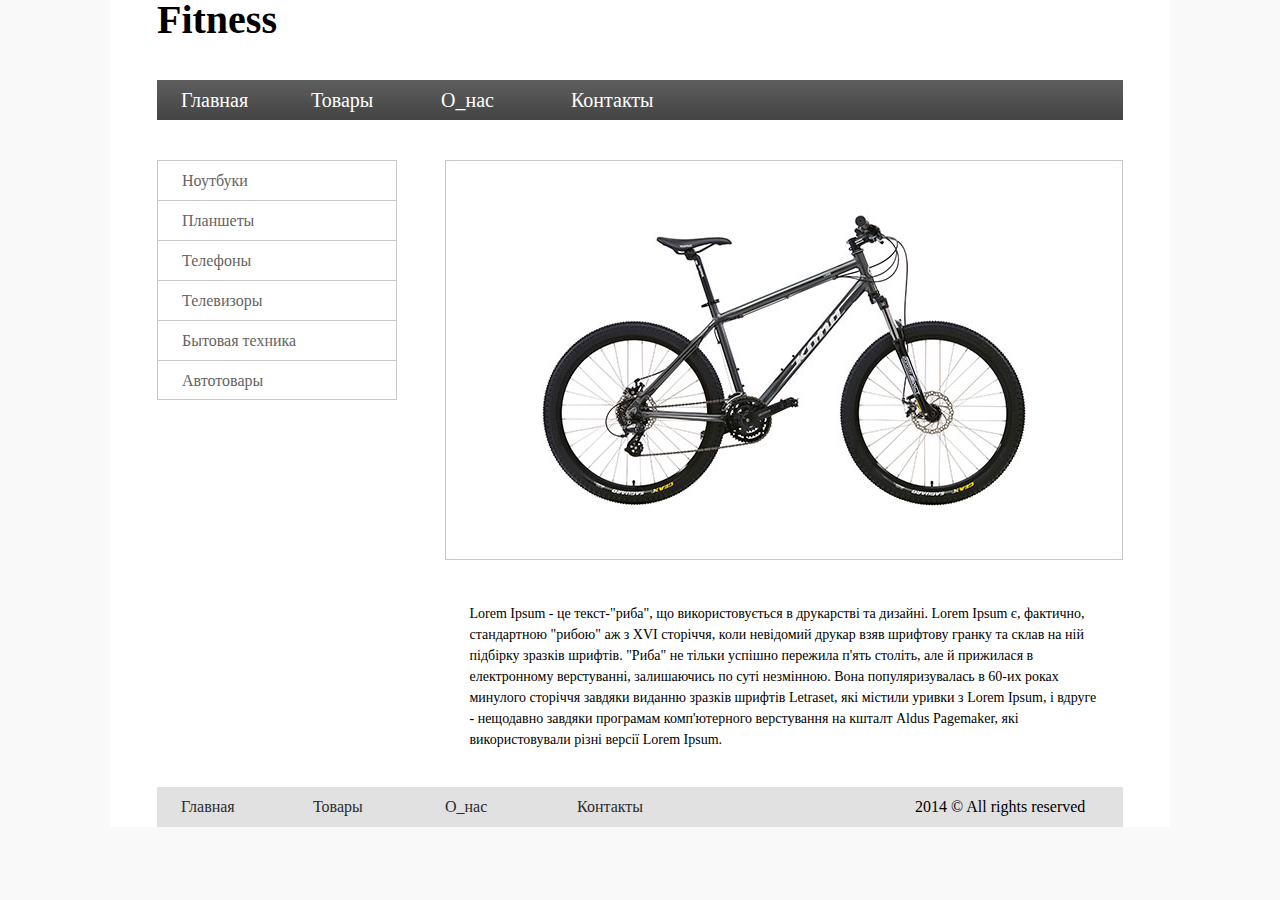
<file: homework_2/index.html>
<!DOCTYPE html>
<html lang="en">
<head>
	<meta charset="UTF-8">
	<title>Fitness</title>
	<link rel="stylesheet" href="css/reset_css.css">
	<link rel="stylesheet" href="css/style.css">

</head>
<body>
	<div class="container">
		<h1>Fitness</h1>
		<ul class="header clearfix">
			<li class="head_menu">
				<a href="#" class="head_link">Главная</a>
			</li>
			<li class="head_menu">
				<a href="#" class="head_link">Товары</a>
			</li>
			<li class="head_menu">
				<a href="#" class="head_link">О_нас</a>
			</li>
			<li class="head_menu">
				<a href="#" class="head_link">Контакты</a>
			</li>
			<!-- <li style="clear: both;"></li> -->
		</ul>
		<div class="sidebar">
			<ul class="sidebar_list">
				<li class="sidebar__item">
					<a href="#" class="sidebar_link">Ноутбуки</a> 
				</li>
				<li class="sidebar__item">
					<a href="#" class="sidebar_link">Планшеты</a> 
				</li>
				<li class="sidebar__item">
					<a href="#" class="sidebar_link">Телефоны</a> 
				</li>
				<li class="sidebar__item">
					<a href="#" class="sidebar_link">Телевизоры</a> 
				</li>
				<li class="sidebar__item">
					<a href="#" class="sidebar_link">Бытовая техника</a> 
				</li>
				<li class="sidebar__item">
					<a href="#" class="sidebar_link">Автотовары</a> 
				</li>
			</ul>
		</div>	
		<div class="content">
			<img src="img/23.jpg" alt="Bicycle">
			<p class="content_text">
				Lorem Ipsum - це текст-"риба", що використовується в друкарстві та дизайні. Lorem Ipsum є, фактично, стандартною "рибою" аж з XVI сторіччя, коли невідомий друкар взяв шрифтову гранку та склав на ній підбірку зразків шрифтів. "Риба" не тільки успішно пережила п'ять століть, але й прижилася в електронному верстуванні, залишаючись по суті незмінною. Вона популяризувалась в 60-их роках минулого сторіччя завдяки виданню зразків шрифтів Letraset, які містили уривки з Lorem Ipsum, і вдруге - нещодавно завдяки програмам комп'ютерного верстування на кшталт Aldus Pagemaker, які використовували різні версії Lorem Ipsum.
			</p>
		</div>	
		<div class="footer">
			<ul>
				<li class="footer_content">
					<a href="#" class="footer_link">Главная</a>
				</li>
				<li class="footer_content">
					<a href="#" class="footer_link">Товары</a>
				</li>
				<li class="footer_content">
					<a href="#" class="footer_link">О_нас</a>
				</li>
				<li class="footer_content">
					<a href="#" class="footer_link">Контакты</a>
				</li>
				<li class="footer_content">2014 &copy; All rights reserved</li>
			</ul>
		</div>
		<div style="clear: both;"></div>
	</div>
</body>
</html>
</file>
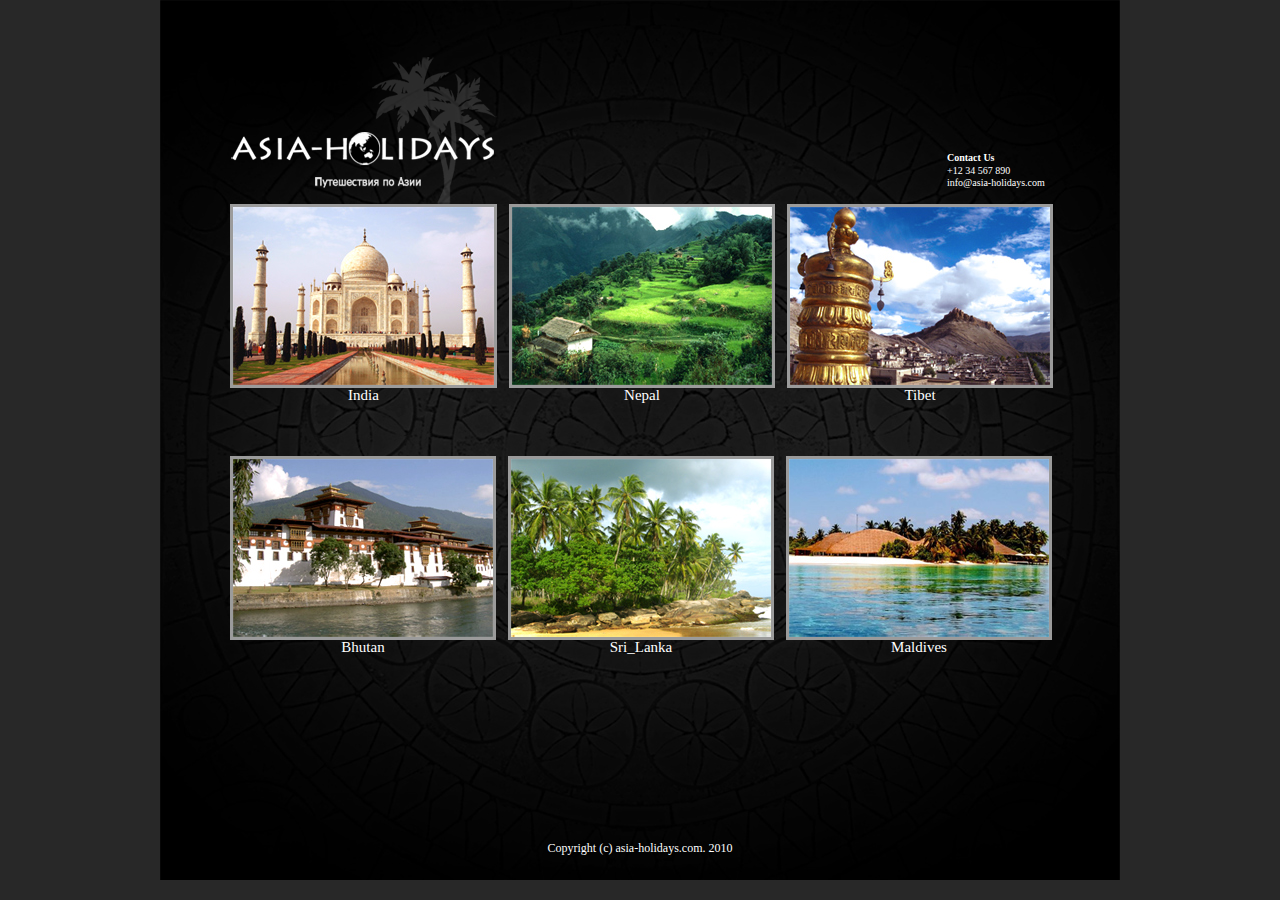
<file: homework_3/index.html>
<!DOCTYPE html>
<html lang="en">
<head>
	<meta charset="UTF-8">
	<title>Homework_3</title>
	<link rel="stylesheet" href="css/reset_css.css">
	<link rel="stylesheet" href="css/style.css">
</head>
<body>
	<div class="box">
		<img class="logo" src="img/logo.png" alt="logo">
		<ul class="contacts">
			<li class="contacts_item first_contacts_item">Contact Us</li>
			<li class="contacts_item">+12 34 567 890</li>
			<li class="contacts_item">info@asia-holidays.com </li>
		</ul>
		<div style="clear: both;"></div>
		<div class="content">
			<div class="content_item">
				<img class="content_img" src="img/India.jpg" alt="India">
				<p>India</p>
			</div>
			<div class="content_item">
				<img class="content_img" src="img/Nepal.jpg" alt="Nepal">
				<p>Nepal</p>
			</div>
			<div class="content_item">
				<img class="content_img" src="img/Tibet.jpg" alt="Tibet">
				<p>Tibet</p>
			</div>
			<div class="content_item">
				<img class="content_img" src="img/Bhutan.jpg" alt="Bhutan">
				<p>Bhutan</p>
			</div>
			<div class="content_item">
				<img class="content_img" src="img/Sri_Lanka.jpg" alt="Sri_Lanka">
				<p>Sri_Lanka</p>
			</div>
			<div class="content_item">
				<img class="content_img" src="img/Maldives.jpg" alt="Maldives">
				<p>Maldives</p>
			</div>
			<div style="clear: both;"></div>
		</div>
		<span class="footer">Copyright (c) asia-holidays.com. 2010</span>
	</div>	
</body>
</html>
</file>
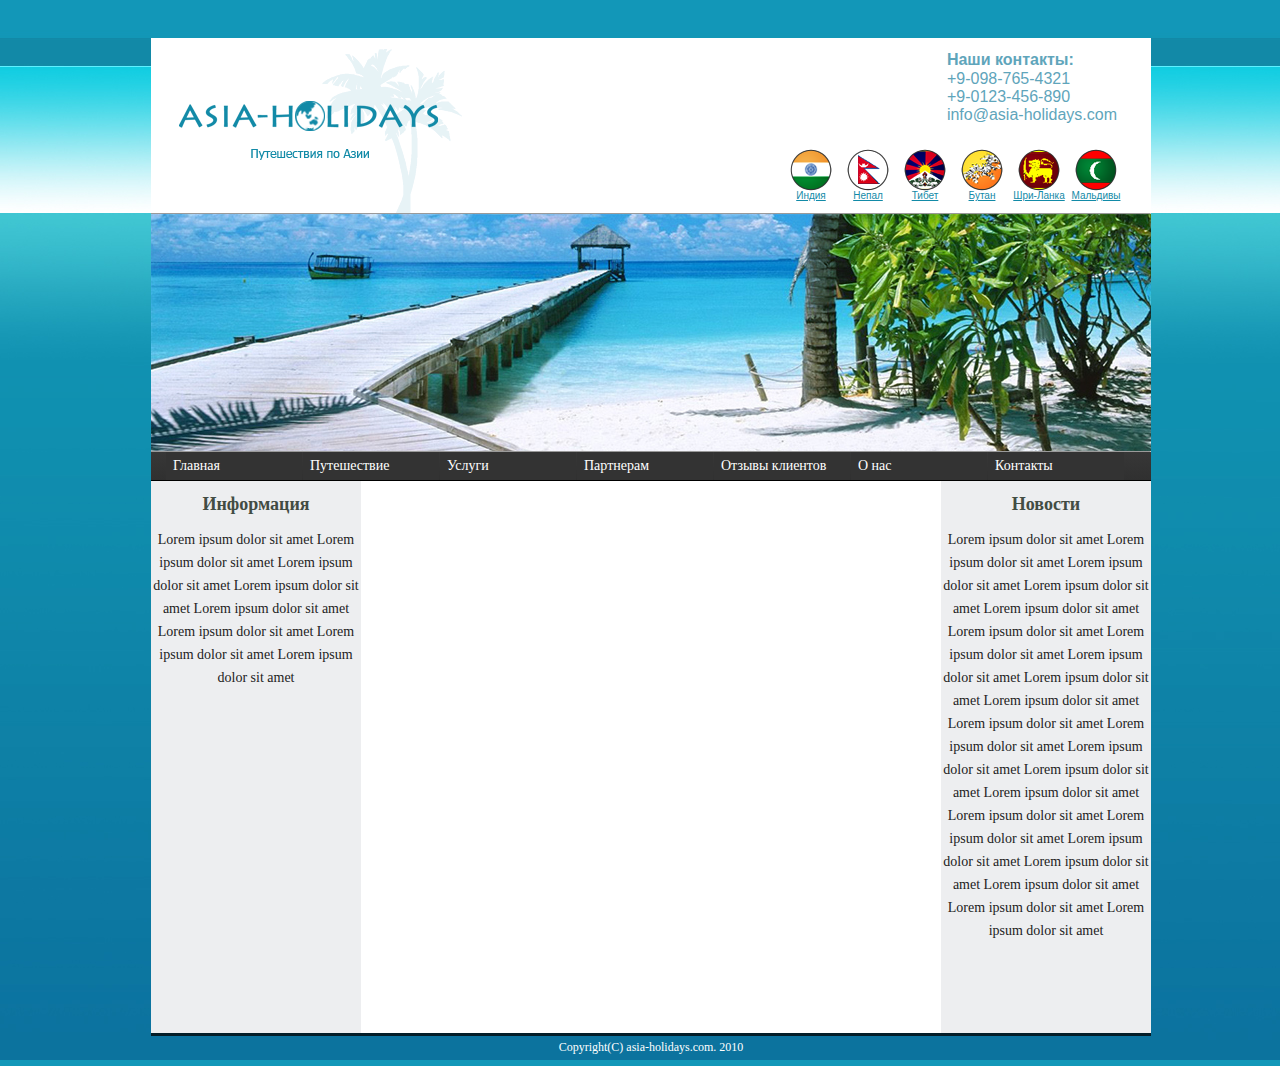
<file: homework_4/index.html>
<!DOCTYPE html>
<html lang="en">
<head>
	<meta charset="UTF-8">
	<title>homework_4</title>
	<link rel="stylesheet" href="css/reset_css.css">
	<link rel="stylesheet" href="css/style.css">
</head>
<body>
	<div class="box">
		<div class="header">
			<img class="header__logo" src="img/logo.png" alt="logo">
			<ul class="header__contact">
				<li class="header__contact__item">Наши контакты:</li>
				<li class="header__contact__item">+9-098-765-4321</li>
				<li class="header__contact__item">+9-0123-456-890</li>
				<li class="header__contact__item">info@asia-holidays.com</li>
			</ul>
			<ul class="header__countries">
				<li class="header__item">
					<div class="image__india">
					</div>
					<a class="header__countries__link" href="#">Индия</a>
				</li>
				<li class="header__item">
					<div class="image__nepal">
					</div>
					<a class="header__countries__link" href="#">Непал</a>
				</li>
				<li class="header__item">
					<div class="image__tibet">
					</div>
					<a class="header__countries__link" href="#">Тибет</a>
				</li>
				<li class="header__item">
					<div class="image__butan">
					</div>
					<a class="header__countries__link" href="#">Бутан</a>
				</li>
				<li class="header__item">
					<div class="image__sri_lanka">
					</div>
					<a class="header__countries__link" href="#">Шри-Ланка</a>
				</li>
				<li class="header__item">
					<div class="image__maldivas">
					</div>
					<a class="header__countries__link" href="#">Мальдивы</a>
				</li>
			</ul>
			<div style="clear: both;"></div>
			<hr>
			<img src="img/header.jpg" alt="sea_beach">
			<hr>
			<ul class="header__menu">
				<li class="header__menu__item">
					<a class="menu__link" href="#">Главная</a>
				</li>
				<li class="header__menu__item">
					<a class="menu__link" href="#">Путешествие</a>
					<ul class="submenu__item">
						<li>
							<a class="submenu__link" href="#">Путешествие 1</a>
						</li>
						<li>
							<a class="submenu__link" href="#">Путешествие 2</a>
						</li>
						<li>
							<a class="submenu__link" href="#">Путешествие 3</a>
						</li>
						<li>
							<a class="submenu__link" href="#">Путешествие 4</a>
						</li>
						<li>
							<a class="submenu__link" href="#">Путешествие 5</a>
						</li>
					</ul>
				</li>
				<li class="header__menu__item">
					<a class="menu__link" href="#">Услуги</a>
					<ul class="submenu__item">
						<li>
							<a class="submenu__link" href="#">Услуги 1</a>
						</li>
						<li>
							<a class="submenu__link" href="#">Услуги 2</a>
						</li>
						<li>
							<a class="submenu__link" href="#">Услуги 3</a>
						</li>
						<li>
							<a class="submenu__link" href="#">Услуги 4</a>
						</li>
						<li>
							<a class="submenu__link" href="#">Услуги 5</a>
						</li>
					</ul>
				</li>
				<li class="header__menu__item">
					<a class="menu__link" href="#">Партнерам</a>
					<ul class="submenu__item">
						<li>
							<a class="submenu__link" href="#">Партнерам 1</a>
						</li>
						<li>
							<a class="submenu__link" href="#">Партнерам 2</a>
						</li>
						<li>
							<a class="submenu__link" href="#">Партнерам 3</a>
						</li>
						<li>
							<a class="submenu__link" href="#">Партнерам 4</a>
						</li>
						<li>
							<a class="submenu__link" href="#">Партнерам 5</a>
						</li>
					</ul>
				</li>
				<li class="header__menu__item">
					<a class="menu__link" href="#">Отзывы клиентов</a>
				</li>
				<li class="header__menu__item">
					<a class="menu__link" href="#">О нас</a>
				</li>
				<li class="header__menu__item">
					<a class="menu__link" href="#">Контакты</a>
				</li>
				<div style="clear: both;"></div>
			</ul>
		</div>
		<div class="content">
			<div class="content__info">
				<h1>Информация</h1>
				<p>
					Lorem ipsum dolor sit amet Lorem ipsum dolor sit amet Lorem ipsum dolor sit amet Lorem ipsum dolor sit amet Lorem ipsum dolor sit amet Lorem ipsum dolor sit amet Lorem ipsum dolor sit amet Lorem ipsum dolor sit amet 
				</p>
			</div>
			<div class="content__news">
				<h1>Новости</h1>
				<p>
					Lorem ipsum dolor sit amet Lorem ipsum dolor sit amet Lorem ipsum dolor sit amet Lorem ipsum dolor sit amet Lorem ipsum dolor sit amet Lorem ipsum dolor sit amet Lorem ipsum dolor sit amet Lorem ipsum dolor sit amet Lorem ipsum dolor sit amet Lorem ipsum dolor sit amet Lorem ipsum dolor sit amet Lorem ipsum dolor sit amet Lorem ipsum dolor sit amet Lorem ipsum dolor sit amet Lorem ipsum dolor sit amet Lorem ipsum dolor sit amet Lorem ipsum dolor sit amet Lorem ipsum dolor sit amet Lorem ipsum dolor sit amet Lorem ipsum dolor sit amet Lorem ipsum dolor sit amet Lorem ipsum dolor sit amet 
				</p>
			</div>
			<div style="clear: both;"></div>
		</div>
		<span>Copyright(C) asia-holidays.com. 2010</span>
	</div>
</body>
</html>
</file>
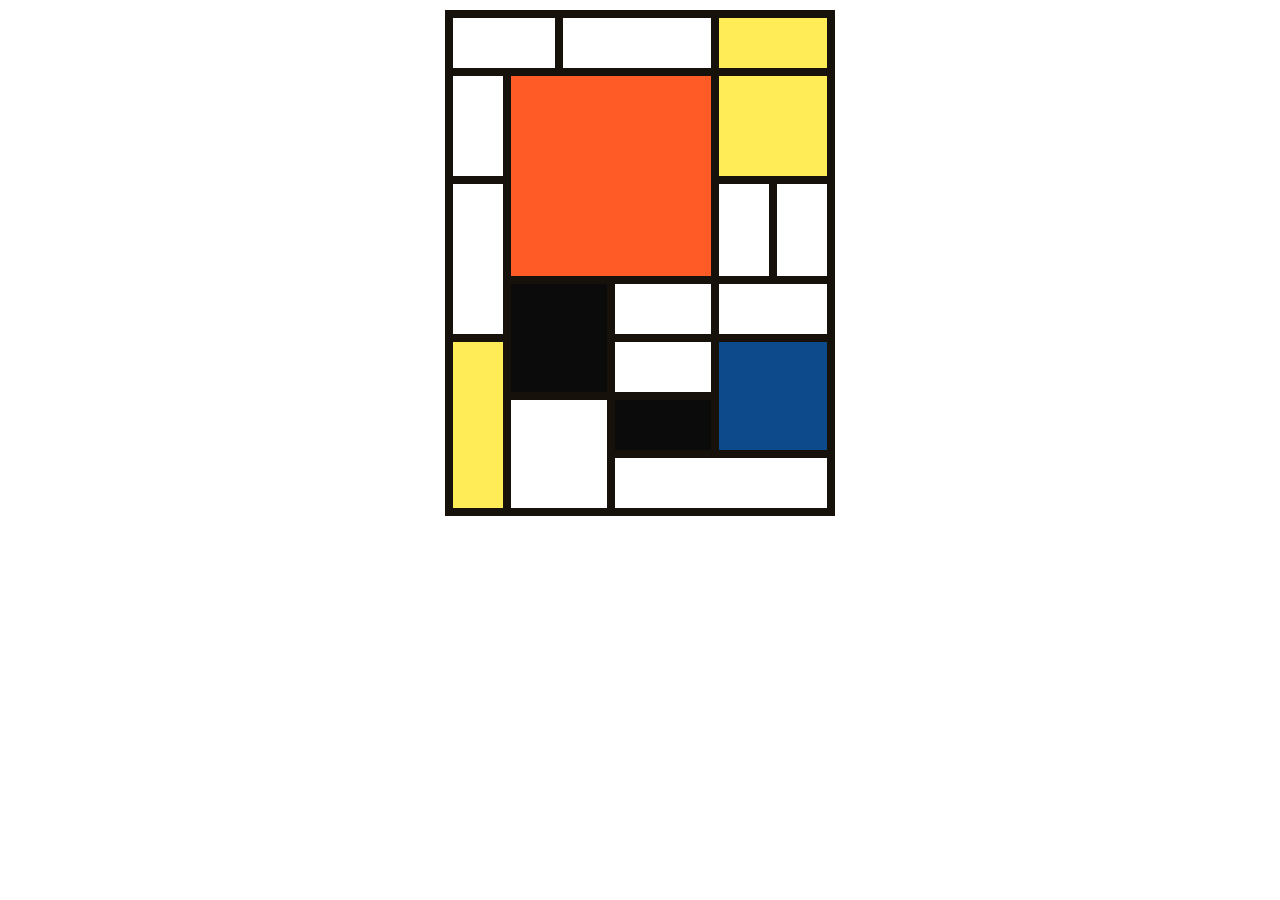
<file: homework_5.1/index.html>
<!DOCTYPE html>
<html lang="en">
<head>
	<meta charset="UTF-8">
	<title>homework_5.1</title>
	<link rel="stylesheet" href="css/reset_css.css">
	<link rel="stylesheet" href="css/style.css">
</head>
<body>
	<table>
		<tr>
			<td colspan="2"></td>
			<td colspan="3"></td>
			<td class="c16" colspan="2"></td>
		</tr>
		<tr>
			<td rowspan="2"></td>
			<td class="c22" colspan="4" rowspan="4"></td>
			<td class="c26" colspan="2" rowspan="2"></td>
		</tr>
		<tr>
		</tr>
		<tr>
			<td rowspan="3"></td>
			<td rowspan="2"></td>
			<td rowspan="2"></td>
		</tr>
		<tr>
		</tr>
		<tr>
			<td class="c62" colspan="2" rowspan="2"></td>
			<td colspan="2"></td>
			<td colspan="2"></td>
		</tr>
		<tr>
			<td class="c71" rowspan="3"></td>
			<td colspan="2"></td>
			<td class="c76" colspan="2" rowspan="2"></td>
		</tr>
		<tr>
			<td colspan="2" rowspan="2"></td>
			<td class="c84" colspan="2"></td>
		</tr>
		<tr>
			<td colspan="4"></td>
		</tr>
	</table>
</body>
</html>
</file>
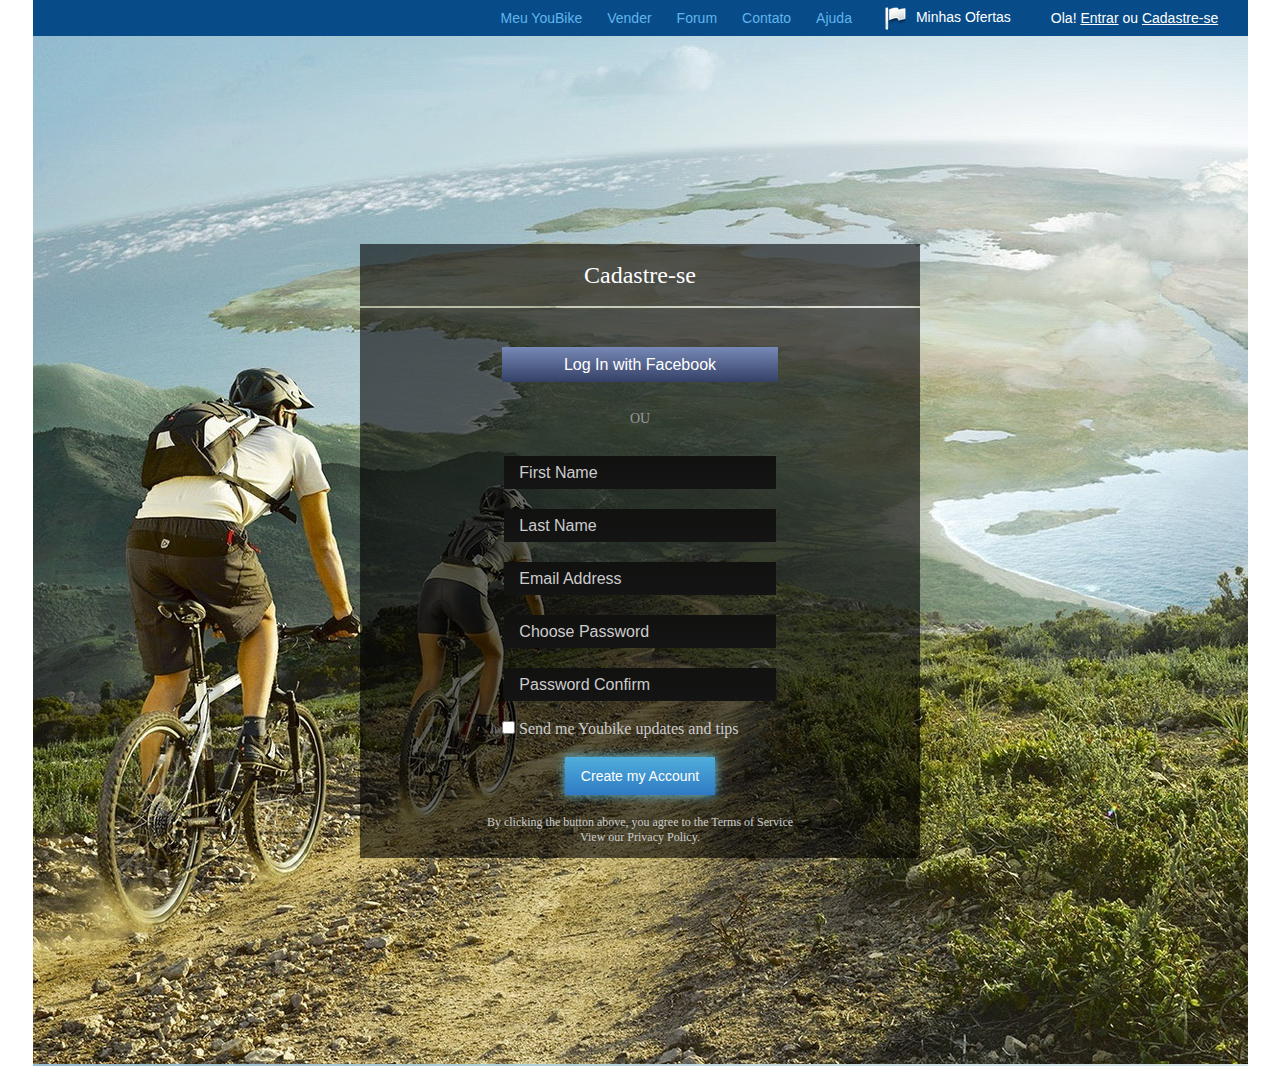
<file: homework_5/index.html>
<!DOCTYPE html>
<html lang="en">
<head>
	<meta charset="UTF-8">
	<title>HomeWork_5</title>
	<link rel="stylesheet" href="css/reset_css.css">
	<link rel="stylesheet" href="css/style.css">
</head>
<body>
	<div class="box">
		<div class="header">
			<ul class="menu">
				<li class="menu__item">
					<a href="#" class="menu__link">Meu YouBike</a>
				</li>
				<li class="menu__item">
					<a href="#" class="menu__link">Vender</a>
				</li>
				<li class="menu__item">
					<a href="#" class="menu__link">Forum</a>
				</li>
				<li class="menu__item">
					<a href="#" class="menu__link">Contato</a>
				</li>
				<li class="menu__item">
					<a href="#" class="menu__link">Ajuda</a>
				</li>
			</ul>
			<button class="header__buttons">
				<img src="img/flag.png">Minhas Ofertas
			</button>
			<button class="header__buttons">
				Ola! <u>Entrar</u> ou <u>Cadastre-se</u>
			</button>
		</div>
		<div class="content">
			<div class="content__form">
				<span class="form__title">Cadastre-se</span>
				<form action="#">
					<div class="form__container">
						<!-- <input class="items__logInButton" type="submit" value="Log In with Facebook   >"> -->
						<button class="form__button"><!-- <img class="button__img" 
				src="img/logo.jpg"> -->Log In with Facebook </button>
						<span class="form__line">OU</span>
						<input class="form__input" type="text" placeholder="   First Name">
						<input class="form__input" type="text" placeholder="   Last Name">
						<input class="form__input" type="text" placeholder="   Email Address">
						<input class="form__input" type="password" placeholder="   Choose Password">
						<input class="form__input" type="password" placeholder="   Password Confirm">
						<div class="form__checkbox">
							<input type="checkbox">
							<span class="checkbox__text">Send me Youbike updates and tips</span>
						</div>
						<input class="form__button__create" type="submit" value="Create my Account">
						<span class="form__text">By clicking the button above, you agree to the Terms of Service View our Privacy Policy.
						</span>
					</div>
				</form>
			</div>	
		</div>
	</div>
</body>
</html>
</file>
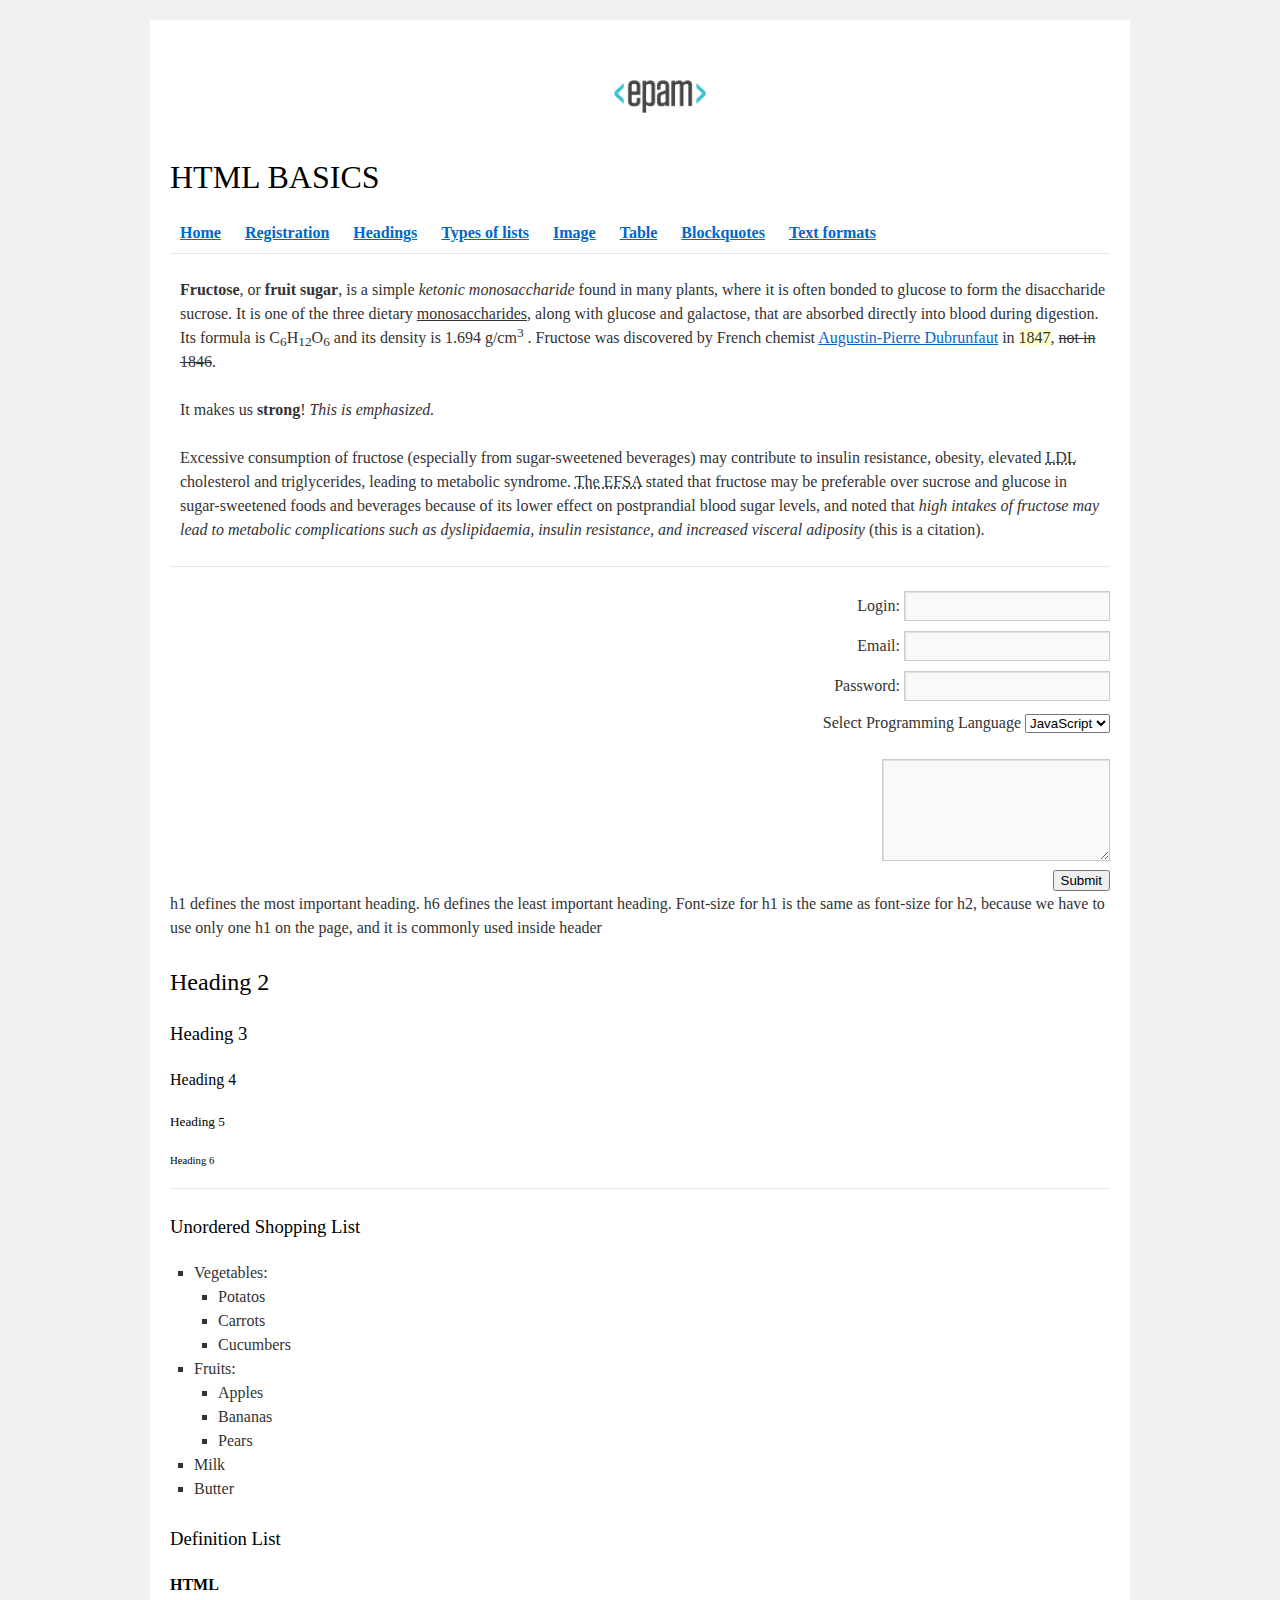
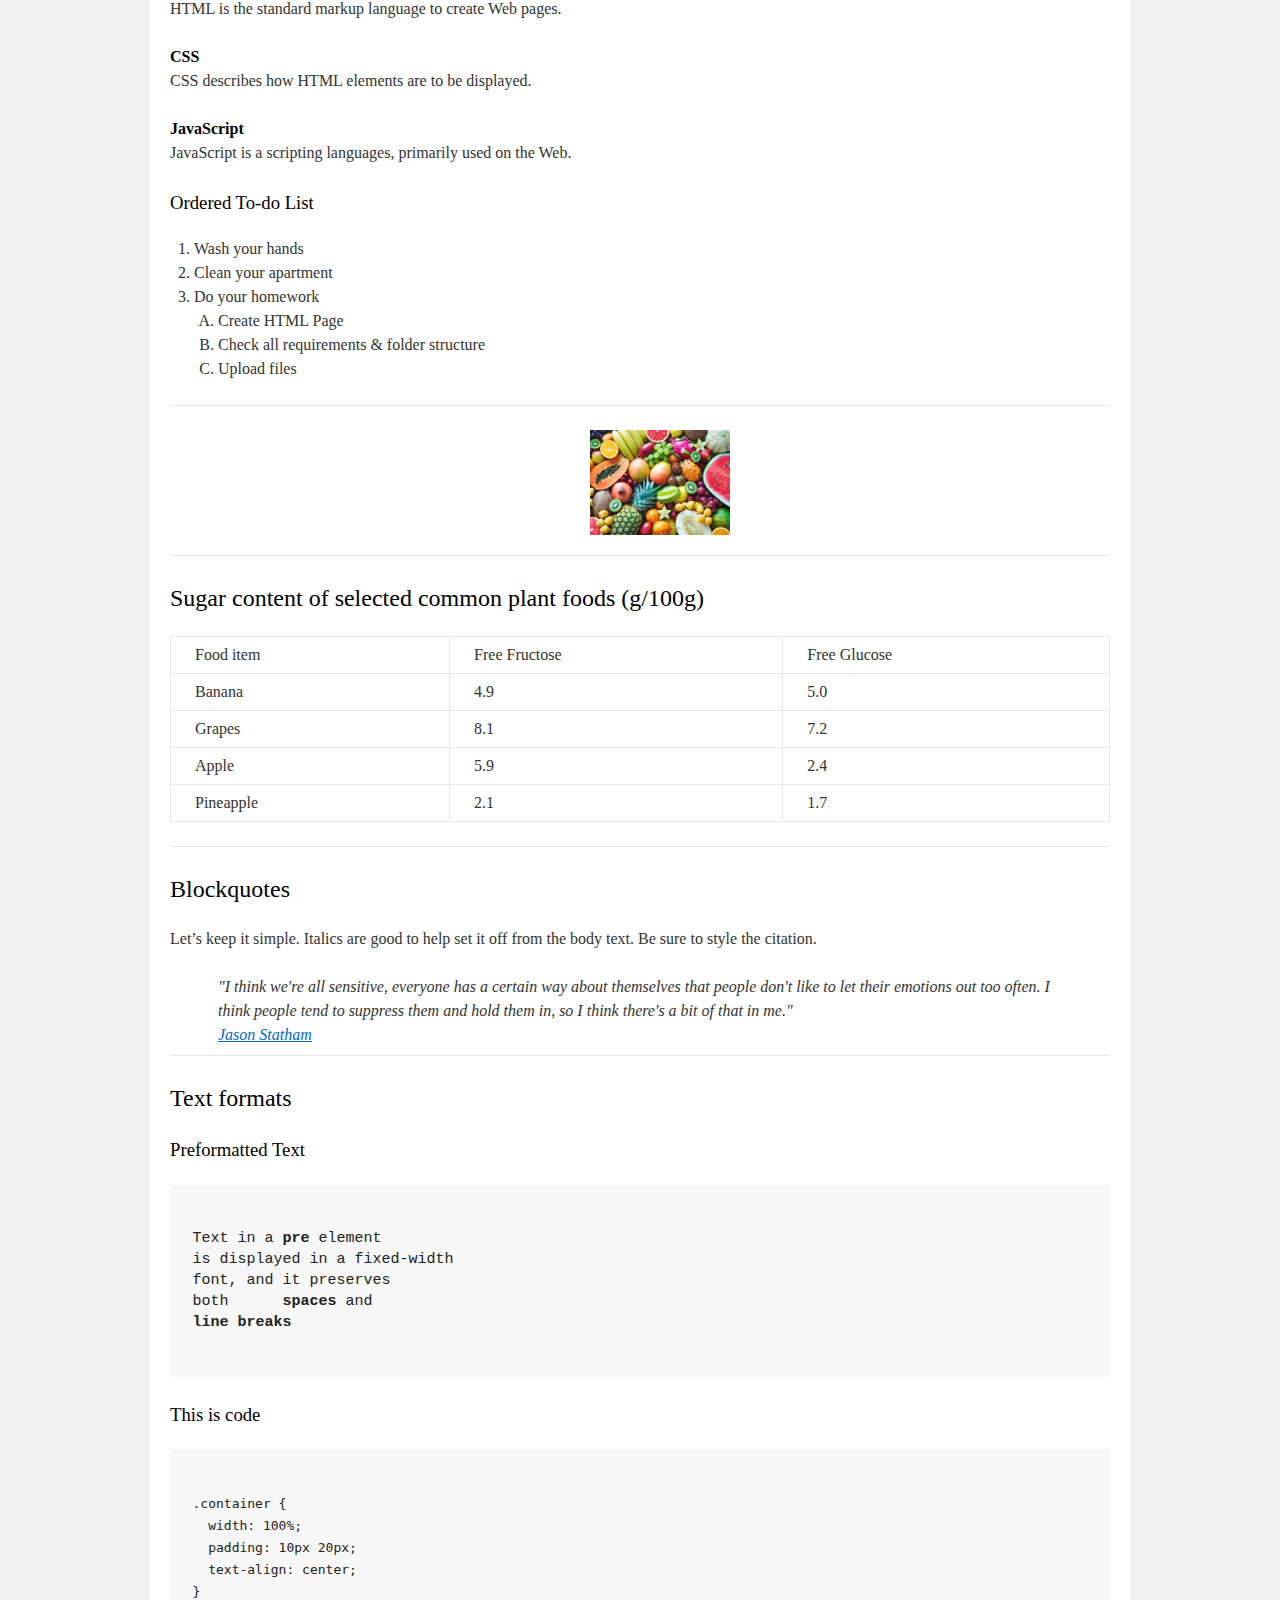
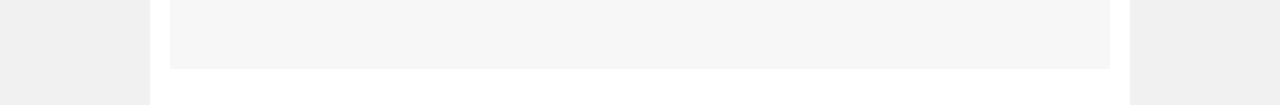
<file: FL14_HW1/homework/index.html>
<!DOCTYPE html>
<html lang="en">

<head>
  <meta charset="utf-8">
  <title>HTML Basics</title>
  <link rel="stylesheet" href="style.css">
</head>

<body>
  <div id="wrapper">
    <div id="main">
      <div id="container">
        <div id="content" role="main">
          <header id="home">
            <img src="logo.png" alt="logo">
            <h1>HTML BASICS</h1>
            <nav>
              <a href="#home"><b>Home</b></a>
              <a href="#registration"><b>Registration</b></a>
              <a href="#headings"><b>Headings</b></a>
              <a href="#types-of-lists"><b>Types of lists</b></a>
              <a href="#image"><b>Image</b></a>
              <a href="#table"><b>Table</b></a>
              <a href="#blockquotes"><b>Blockquotes</b></a>
              <a href="#text-formats"><b>Text formats</b></a>
            </nav>
            <hr>
          </header>
          <article aria-label="article">
            <p>
              <b>Fructose</b>, or <b>fruit sugar</b>, is a simple <i>ketonic monosaccharide</i> found in many plants, where it is often bonded to glucose to form the disaccharide sucrose. It is one of the three dietary <u>monosaccharides</u>, along with glucose and galactose, that are absorbed directly into blood during digestion. Its formula is C<sub>6</sub>H<sub>12</sub>O<sub>6</sub> and its density is 1.694 g/cm<sup>3</sup> . Fructose was discovered by French chemist <a href="https://en.wikipedia.org/wiki/Augustin-Pierre_Dubrunfaut" target="_blank">Augustin-Pierre Dubrunfaut</a> in <ins>1847</ins>, <del>not in 1846</del>.
            </p>
            <p>
              It makes us <strong>strong</strong>!<em> This is emphasized.</em>
            </p>
            <p>
              Excessive consumption of fructose (especially from sugar-sweetened beverages) may contribute to insulin resistance, obesity, elevated <abbr title="Low-density lipoprotein">LDL</abbr> cholesterol and triglycerides, leading to metabolic syndrome.
              <abbr title="The European Food Safety Authority">The EFSA</abbr> stated that fructose may be preferable over sucrose and glucose in sugar-sweetened foods and beverages because of its lower effect on postprandial blood sugar levels, and noted that <cite>high intakes of fructose may lead to metabolic complications such as dyslipidaemia, insulin resistance, and increased visceral adiposity</cite> (this is a citation).
            </p>
          </article>
          <div id="registration">  
            <hr>
            <form action="#" >
              <div>
                <label for="login">Login:</label>
                <input type="text" id="login">   
              </div>
              <div>
                <label for="email">Email:</label>
                <input type="Email" id="email">
              </div>
              <div>
                <label for="password">Password:</label>
                <input type="Password" id="password">
              </div>
              <div>
                <label>Select Programming Language</label>
                <select>
                  <option>JavaScript</option>
                  <option>Python</option>
                  <option>PHP</option>
                </select>
              </div>
              <br>
              <div>
                <textarea rows="4" cols="23"></textarea>
              </div>
              <button>Submit</button>
            </form>
          </div>  
          <section id="headings"> 
            <p>
              h1 defines the most important heading. h6 defines the least important heading. Font-size for h1 is the same as font-size for h2, because we have to use only one h1 on the page, and it is commonly used inside header
            </p>
            <h2>Heading 2</h2>
            <h3>Heading 3</h3>
            <h4>Heading 4</h4>
            <h5>Heading 5</h5>
            <h6>Heading 6</h6>
          </section>
          <section id="types-of-lists"> 
            <hr>
            <h3>Unordered Shopping List</h3>
            <ul>
              <li>Vegetables:
                <ul>
                  <li>Potatos</li>
                  <li>Carrots</li>
                  <li>Cucumbers</li>
                </ul>
              </li>
              <li>Fruits:
                <ul>
                  <li>Apples</li>
                  <li>Bananas</li>
                  <li>Pears</li>
                </ul>
              </li>
              <li>Milk</li>
              <li>Butter</li>
            </ul>
            <h3>Definition List</h3>
            <dl>
              <dt>HTML</dt>
               <dd>HTML is the standard markup language to create Web pages.</dd>
              <dt>CSS</dt>
               <dd>CSS describes how HTML elements are to be displayed.</dd>
              <dt>JavaScript</dt>
               <dd>JavaScript is a scripting languages, primarily used on the Web.</dd>
            </dl>
            <h3>Ordered To-do List</h3>
            <ol>
              <li>Wash your hands</li>
              <li>Clean your apartment</li>
              <li>Do your homework
                <ol>  
                  <li>Create HTML Page</li>
                  <li>Check all requirements & folder structure</li>
                  <li>Upload files</li>
                </ol>
              </li>
            </ol>
          </section>
          <div id="image">
            <hr>
            <img src="fruits.jpg" alt="Fruits">
          </div>
          <section id="table">
            <hr>
            <h2>Sugar content of selected common plant foods (g/100g)</h2>
            <table>
              <tr>
                <td>Food item</td>
                <td>Free Fructose</td>
                <td>Free Glucose</td>
              </tr>
              <tr>
                <td>Banana</td>
                <td>4.9</td>
                <td>5.0</td>
              </tr>
              <tr>
                <td>Grapes</td>
                <td>8.1</td>
                <td>7.2</td>
              </tr>
              <tr>
                <td>Apple</td>
                <td>5.9</td>
                <td>2.4</td>
              </tr>
              <tr>
                <td>Pineapple</td>
                <td>2.1</td>
                <td>1.7</td>
              </tr>
            </table>
          </section>
          <section id="blockquotes">
            <hr>
            <h2>Blockquotes</h2>
            <p>
              Let’s keep it simple. Italics are good to help set it off from the body text. Be sure to style the citation.
            </p>
            <blockquote>
              "I think we're all sensitive, everyone has a certain way about themselves that people don't like to let their emotions out too often. I think people tend to suppress them and hold them in, so I think there's a bit of that in me."
              <br>
              <a href="https://en.wikipedia.org/wiki/Jason_Statham" target="_blank">Jason Statham</a>
            </blockquote>
          </section>
          <section id="text-formats">
            <hr>
            <h2>Text formats</h2>
            <h3>Preformatted Text</h3>
            <pre>
  
Text in a <b>pre</b> element
is displayed in a fixed-width
font, and it preserves
both      <b>spaces</b> and
<b>line breaks</b>
            </pre>
            <h3>This is code</h3>
            <pre>
              <code>
.container {
  width: 100%;
  padding: 10px 20px;
  text-align: center;
}
              </code>
            </pre>
          </section>
        </div>
      </div>
    </div>
  </div>
</body>

</html>
</file>
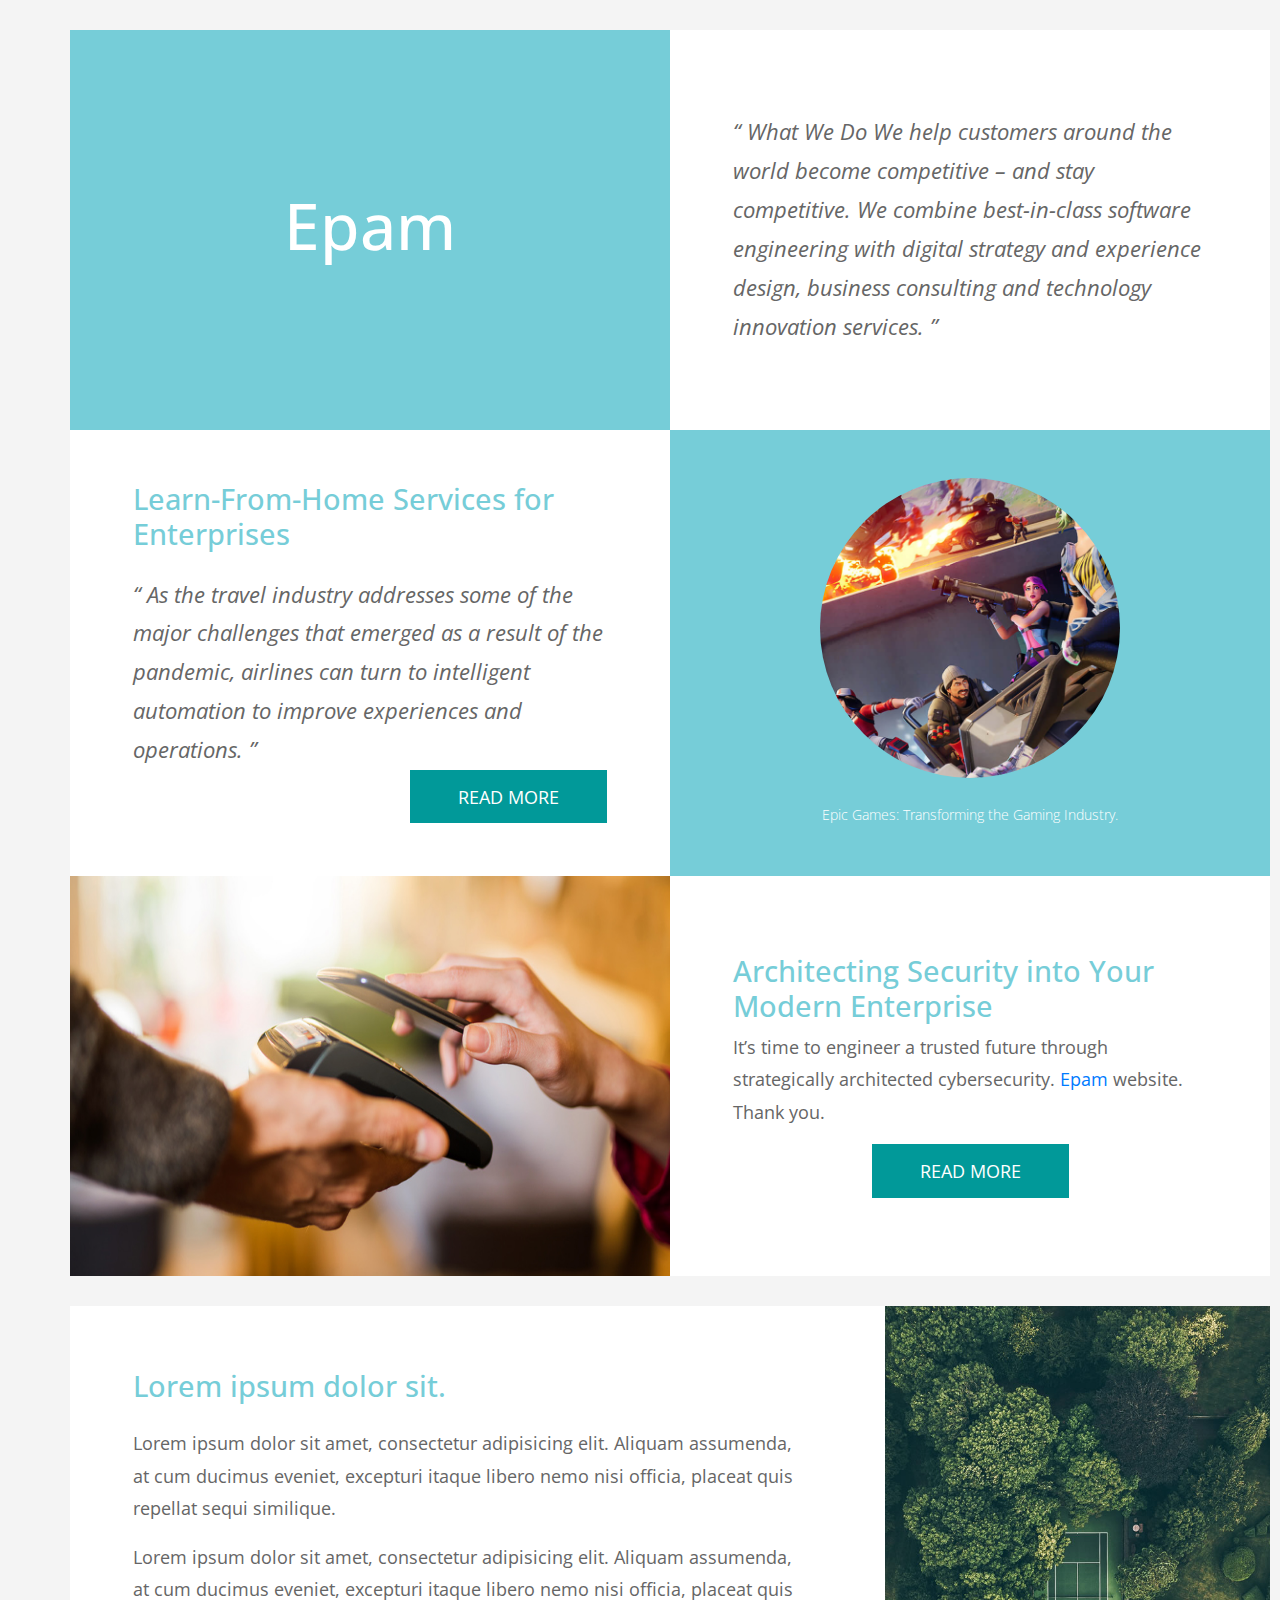
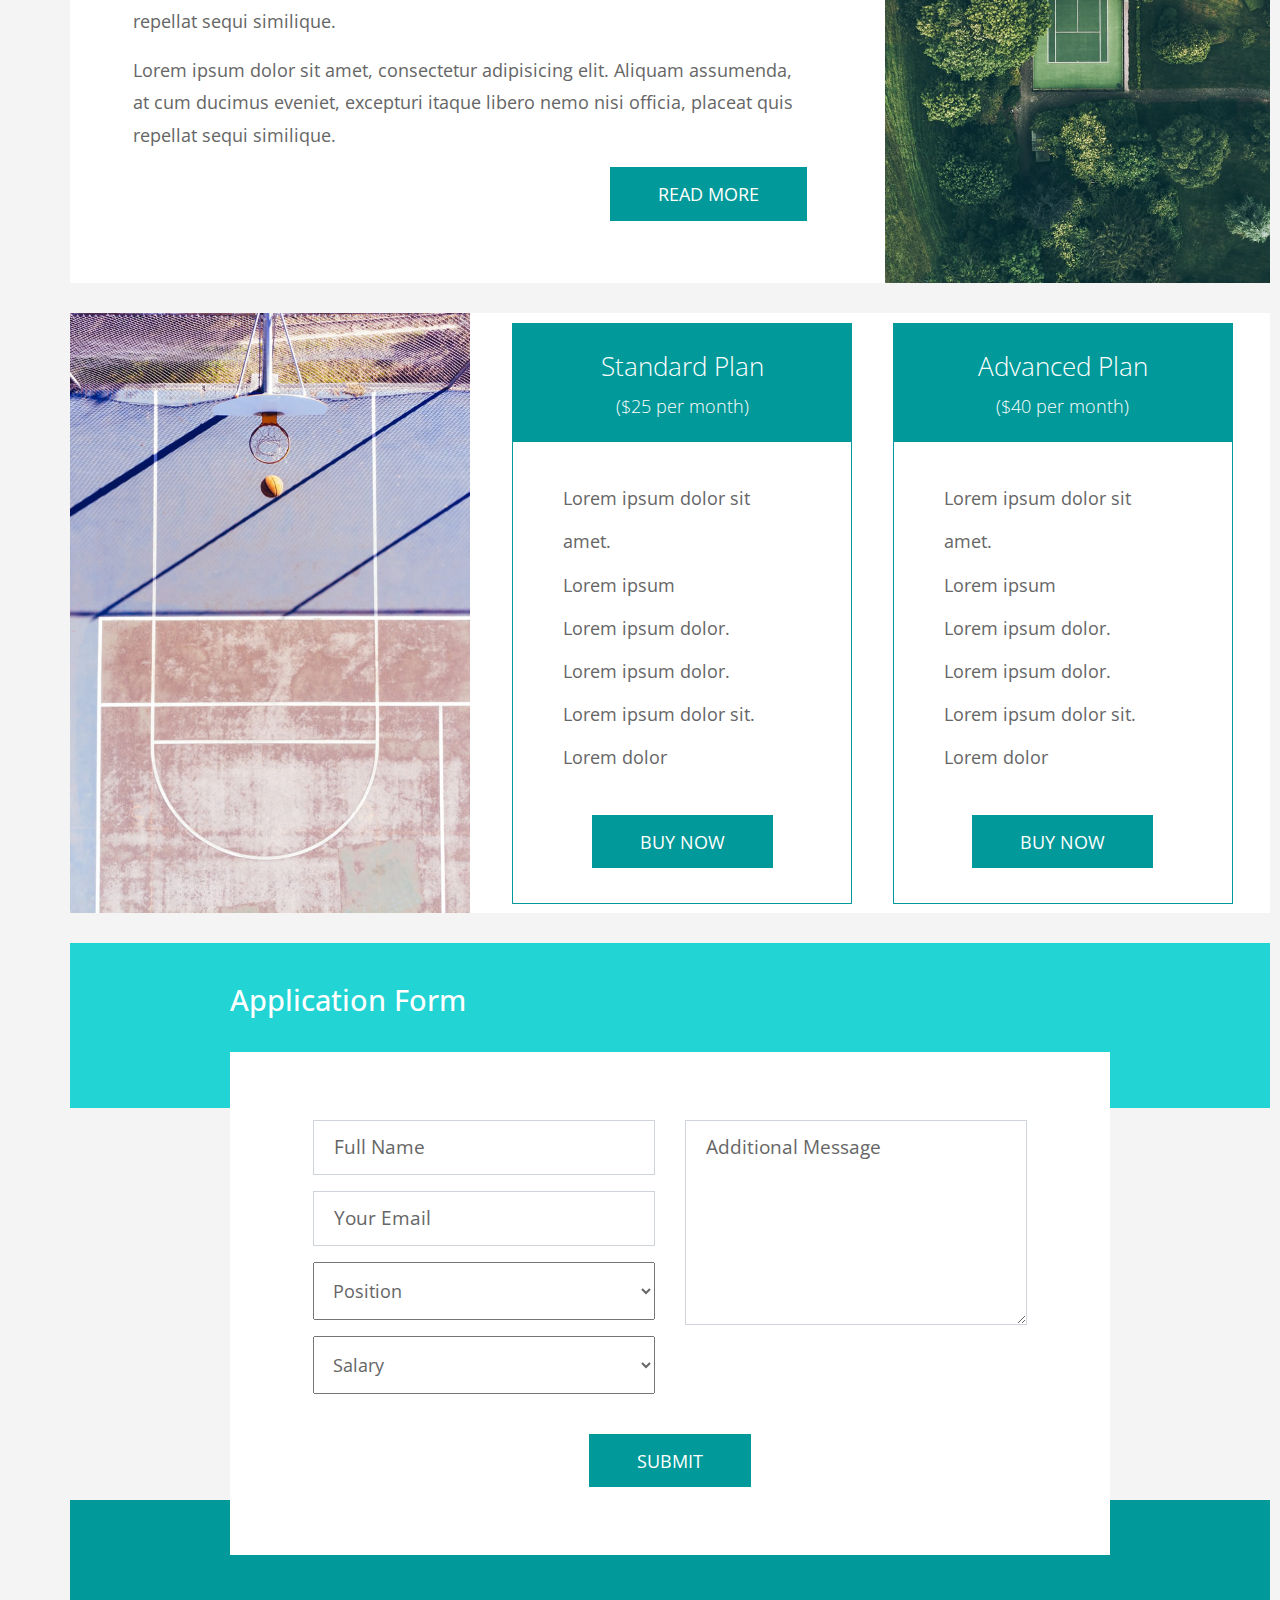
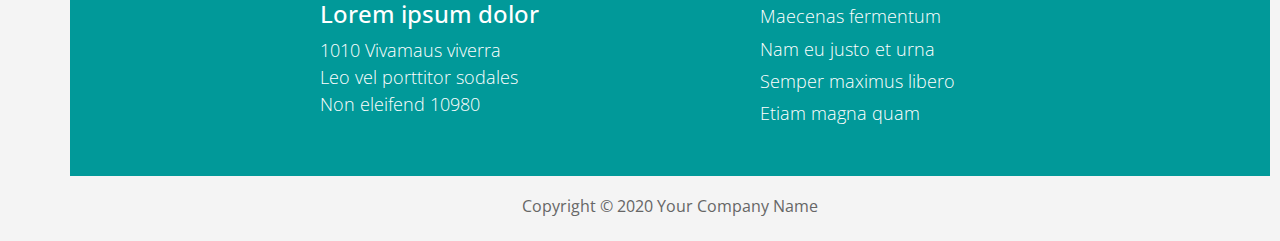
<file: FL14_HW2/homework/index.html>
<!DOCTYPE html>
<html lang="en">
<head>
  <meta charset="utf-8">
  <meta name="viewport" content="width=device-width, initial-scale=1">

  <title>CSS BASICS HW</title>
  
    <link rel="stylesheet" href="https://fonts.googleapis.com/css?family=Open+Sans:300,400">
    <link rel="stylesheet" href="css/bootstrap.min.css">
    <link rel="stylesheet" href="css/general.css">
    <link rel="stylesheet" href="css/style.css">

</head>

<body>

 <div class="container">
    
    <section class="row tm-section tm-card">
       <div class="col-sm-12 col-md-12 col-lg-6 col-xl-6 p-0">
        <div class="tm-flex-center p-5 tm-bg-color-primary tm-section-min-h">
          <h1 class="tm-text-color-white tm-site-name">Epam</h1>
        </div>
      </div>
      <div class="col-sm-12 col-md-12 col-lg-6 col-xl-6">
        <div class="tm-flex-center p-5">
          <q class="tm-quote">
              What We Do
              We help customers around the world become competitive – and stay competitive.
              We combine best-in-class software engineering with digital strategy and experience design, business consulting and technology innovation services.
          </q>
        </div>
      </div>
    </section>
    
    <section class="row tm-section tm-card tm-col-md-reverse">
        <div class="col-sm-12 col-md-12 col-lg-6 col-xl-6 p-0">
            <div class="tm-flex-center p-5 tm-bg-color-primary">
                <div class="tm-max-w-400 tm-flex-center tm-flex-col">
                    <div class="rounded-circle mb-4"></div>
                    <p class="tm-text-color-white small tm-font-thin mb-0">Epic Games: Transforming the Gaming Industry.</p>
                </div>
            </div>
        </div>
        <div class="col-sm-12 col-md-12 col-lg-6 col-xl-6">
      <div class="tm-flex-center p-5">
        <div class="tm-md-flex-center">
          <h2 class="tm-text-color-primary mb-4">Learn-From-Home Services for Enterprises</h2>
            <q class="tm-quote">
                As the travel industry addresses some of the major challenges that emerged as a result of the pandemic, airlines can turn to intelligent automation to improve experiences and operations.
            </q>
          <a href="#" class="btn btn-primary float-lg-right tm-md-align-center">Read more</a>
        </div>
      </div>
    </div>
    </section>
    
    <section class="row tm-section tm-mb-30 tm-card">
      <div class="col-sm-12 col-md-12 col-lg-6 col-xl-6 p-0 text-center">
        <img src="img/image-01.jpg" alt="Image" class="img-fluid">
      </div>
      <div class="col-sm-12 col-md-12 col-lg-6 col-xl-6">
        <div class="tm-flex-center p-5">
          <div class="tm-flex-center tm-flex-col">
            <h2 class="tm-text-color-primary">Architecting Security into Your Modern Enterprise</h2>
            <p>It’s time to engineer a trusted future through strategically architected cybersecurity.
                <a href="https://www.epam.com/insights/white-papers/architecting-security-into-your-modern-enterprise" target="_parent">Epam</a>
                website. Thank you.</p>
            <a href="#" class="btn btn-primary">Read More</a>
          </div>
        </div>
      </div>
    </section>
    
    <section class="row tm-section tm-mb-30">
     <div class="col-sm-12 col-md-12 col-lg-8 col-xl-8">
      <div class="tm-flex-center pl-5 pr-5 pt-5 pb-5">
        <div class="tm-md-flex-center">
         <h2 class="mb-4 tm-text-color-primary">Lorem ipsum dolor sit.</h2>
         <p>Lorem ipsum dolor sit amet, consectetur adipisicing elit. Aliquam assumenda, at cum ducimus eveniet, excepturi itaque libero nemo nisi officia, placeat quis repellat sequi similique.</p>
            <p>Lorem ipsum dolor sit amet, consectetur adipisicing elit. Aliquam assumenda, at cum ducimus eveniet, excepturi itaque libero nemo nisi officia, placeat quis repellat sequi similique.</p>
            <p>Lorem ipsum dolor sit amet, consectetur adipisicing elit. Aliquam assumenda, at cum ducimus eveniet, excepturi itaque libero nemo nisi officia, placeat quis repellat sequi similique.</p>
         <a href="#" class="btn btn-primary float-lg-right tm-md-align-center">Read More</a>
       </div>
     </div>
    </div>
    <div class="col-sm-12 col-md-12 col-lg-4 col-xl-4 text-xl-right text-md-center text-center mt-5 mt-lg-0 pr-lg-0">
     <img src="img/image-02.jpg" alt="Image" class="img-fluid">
    </div>
    </section>
    
    <section class="row tm-section tm-mb-30">
      <div class="col-sm-12 col-md-12 col-lg-4 col-xl-4 p-md-0 text-md-center text-center mb-4 mb-lg-0">
       <img src="img/image-03.jpg" alt="Image" class="img-fluid">
     </div>
     <div class="col-sm-12 col-md-6 col-lg-4 col-xl-4 pl-lg-4 pr-xl-0 mb-4 mb-lg-0">
      <div class="tm-flex-center">
       <div class="tm-pricing-table">
        <div class="tm-bg-color-secondary tm-text-color-white text-center tm-font-thin tm-pricing-header">
          <p class="mb-0 tm-pricing-header-title">Standard Plan</p>
          <p class="mb-0 tm-pricing-header-subtitle">($25 per month)</p>
        </div>
        <div class="tm-pricing-body">
          <ul class="tm-feature-list">
            <li>Lorem ipsum dolor sit amet.</li>
            <li>Lorem ipsum</li>
            <li>Lorem ipsum dolor.</li>
            <li>Lorem ipsum dolor.</li>
            <li>Lorem ipsum dolor sit.</li>
            <li>Lorem dolor</li>
          </ul>
          <a href="#" class="btn btn-secondary">Buy now</a>
        </div>
      </div>
    </div>
    </div>
    <div class="col-sm-12 col-md-6 col-lg-4 col-xl-4 pl-xl-0 mb-4 mb-lg-0">
      <div class="tm-flex-center">
       <div class="tm-pricing-table">
        <div class="tm-bg-color-secondary tm-text-color-white text-center tm-font-thin tm-pricing-header">
          <p class="mb-0 tm-pricing-header-title">Advanced Plan</p>
          <p class="mb-0 tm-pricing-header-subtitle">($40 per month)</p>
        </div>
        <div class="tm-pricing-body">
            <ul class="tm-feature-list">
                <li>Lorem ipsum dolor sit amet.</li>
                <li>Lorem ipsum</li>
                <li>Lorem ipsum dolor.</li>
                <li>Lorem ipsum dolor.</li>
                <li>Lorem ipsum dolor sit.</li>
                <li>Lorem dolor</li>
            </ul>
          <a href="#" class="btn btn-secondary">Buy now</a>
            <p class="tm-pricing-discount">
                <span class="tm-pricing-discount__star">*</span>
                <span class="tm-pricing-discount__text">Special discount</span>
            </p>
        </div>
      </div>
    </div>
    </div>
    </section>
    
    <section class="row">
      <div class="col-lg-12 tm-form-header pl-5 pr-5">
        <h2 class="tm-container-inner tm-text-color-white">Application Form</h2>
      </div>
      <div class="col-lg-12 pl-2 pl-sm-3 pl-md-5 pr-2 pr-sm-3 pr-md-5">
        <form action="index.html" method="post" class="row tm-container-inner tm-contact-form">
          <div class="col-xs-12 col-sm-12 col-md-6 col-lg-6 col-xl-6">
            <div class="form-group">
              <input type="text" id="contact_name" name="contact_name" class="form-control" placeholder="Full Name"  required/>
            </div>
            <div class="form-group">
              <input type="email" id="contact_email" name="contact_email" class="form-control" placeholder="Your Email"  required/>
            </div>
            <div class="form-group">
              <select>
                <option value="">Position</option>
                <option value="ceo">Chief Executive Officer</option>
                <option value="ms">Marketing Specialist</option>
                <option value="om">Operating Manager</option>
                <option value="sa">Sales Assistant</option>
              </select>
            </div>
            <div class="form-group">
              <select>
                <option value="">Salary</option>
                <option value="100k">$100,000-$140,000</option>
                <option value="200k">$200,000-$260,000</option>
                <option value="300k">$300,000-$375,000</option>
              </select>
            </div>
          </div>
          <div class="col-xs-12 col-sm-12 col-md-6 col-lg-6 col-xl-6">
            <div class="form-group">
              <textarea id="contact_message" name="contact_message" class="form-control" rows="6" placeholder="Additional Message" required></textarea>
            </div>
          </div>
          <div class="col-xs-12 mt-4 tm-center">
            <button type="submit" class="btn btn-primary">Submit</button>
          </div>
        </form>
      </div>
      <div class="col-lg-12 tm-bg-color-secondary tm-text-color-white tm-font-thin tm-form-footer">
        <div class="row tm-container-inner">
          <div class="col-sm-12 col-md-6 col-lg-6 col-xl-6">
            <div class="tm-footer-info-box">
              <h4>Lorem ipsum dolor</h4>
              <address>
                1010 Vivamaus viverra<br>
                Leo vel porttitor sodales<br>
                Non eleifend 10980
              </address>
            </div>
          </div>
          <div class="col-sm-12 col-md-6 col-lg-6 col-xl-6">
            <div class="tm-footer-info-box">
              <p>Maecenas fermentum<br>
              Nam eu justo et urna<br>
              Semper maximus libero<br>
              Etiam magna quam</p>
            </div>
          </div>
        </div>
      </div>
    </section>

    <div class="row">
        <div class="col-lg-12">
            <p class="text-center small tm-copyright-text mb-0">Copyright &copy; <span class="tm-current-year">2020</span> Your Company Name</p>
        </div>
    </div>

</div>

</body>
</html>
</file>
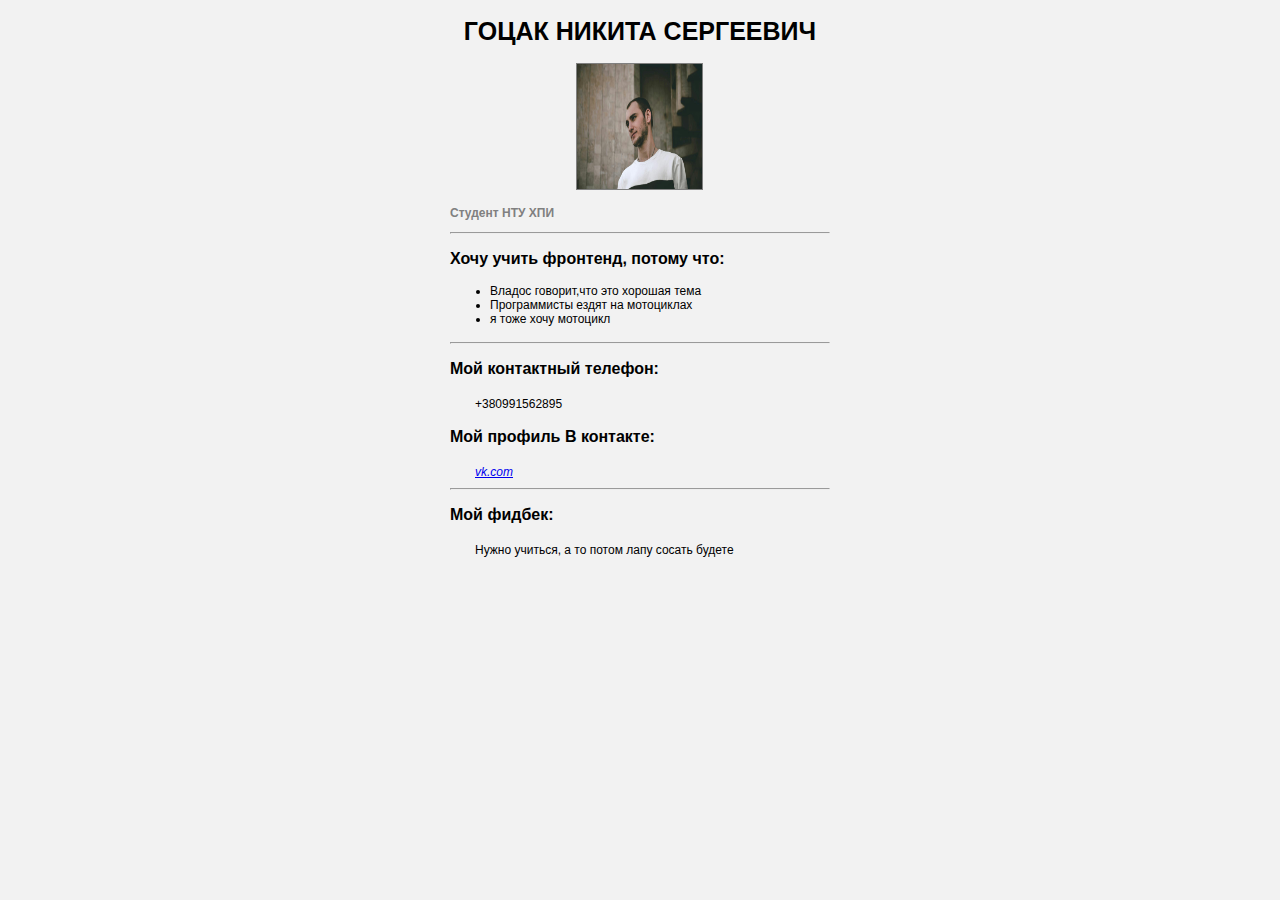
<file: homework_1/Html/index.html>
<!DOCTYPE html>
<html lang="en">
<head>
	<meta charset="UTF-8">
	<title>Homework_1</title>
	<link rel="stylesheet" href="../CSS/style.css">
</head>
<body>
	<div class="container">
		<h1 class="title">Гоцак Никита Сергеевич</h1>
		<img src="../Nikita.jpg" alt="Nikita">
		<p class="education">Студент НТУ ХПИ</p>
		<hr>
		<p>Хочу учить фронтенд, потому что:</p>
		<ul>
			<li>Владос говорит,что это хорошая тема</li>
			<li>Программисты ездят на мотоциклах</li>
			<li>я тоже хочу мотоцикл</li>
		</ul>
		<hr>
		<p>Мой контактный телефон:</p>
		<span class="info">+380991562895</span>
		<p>Мой профиль В контакте:</p>
		<a class="info" href="https://vk.com/n.gotsak" target="_blank">vk.com</a>
		<hr>
		<p>Мой фидбек:</p>
		<span class="info">Нужно учиться, а то потом лапу сосать будете</span>
	</div>
</body>
</html>
</file>
<file: homework_2/css/style.css>
a {
	text-decoration: none;
}

.clearfix:after {
  content: ""; /* добавить содержимое: "" */
  display: block;  /* сделать блоком, т.к. inline не может иметь clear */
  clear: both;  /* с обеих сторон clear */
}

body {
	background-color: #f9f9f9;
}

/*HEADER*/

h1 {
	margin-left: 47px;
	margin-bottom: 40px;
	font-weight: bold;
	font-size: 40px;
	font-family: Verdana;
}

.head_link {
	width: 96px;
	padding: 10px 10px 10px 24px;
	display: block;
	color: white;
	transition: background-color 0.5s;
}

.head_link:hover {
	background-color: #363636;
	border-left: 1px solid #838383;
	border-right: 1px solid #838383;
	padding: 10px 9px 10px 23px;
}

.container {
	width: 1060px;
	margin: 0 auto;
	font-family: Time new roman;
	background-color: white;
}

.head_menu {
	/*display: inline-block; */
	float: left;
}
/*.head_menu:first-child {
	background-color: white;
}*/

.header {
	/*background: #5b5b5b;*/
	/*background: radial-gradient(#5e5e5e, #444343);*/
	background: linear-gradient(180deg, #5e5e5e, #444343);
	width: 966px;
	margin-right: 47px;
	margin-left: 47px;
	font-size: 20px;
	color: white;
}

/*.header:after{
	content: '';
	display: block;
	height: 5px;
	width: 5px;
	background: red;
}*/
/*.header:before{
	content: '';
	display: block;
	height: 5px;
	width: 5px;
	background: red;
}*/

/*SIDEBAR*/
.sidebar {
	/*width: 240px;*/
	float: left;
	margin-left: 47px;
	margin-top: 40px;
}

.sidebar__item {
	border: 1px solid #c8c8c8;
	border-bottom: 0;
	width: 238px;
	height: 39px;
	
}

.sidebar__item:last-child {
	border-bottom: 1px solid #c8c8c8;
	height: 38px;
}

.sidebar_link {
	display: block;
	color: #656363;
	transition: background-color 0.5s;
	padding: 12px 0 12px 24px;
	width: 214px;
}

.sidebar_link:hover {
	background-color: #f9f9f9;
	padding-left: 36px;
	width: 202px;
	border-right: 1px solid #c8c8c8;
	color: black;

}

/*CONTENT*/

.content {
	margin-top: 40px; 
	margin-left: 335px;
}

img {
	width: 678px;
	height: 400px;
}

.content_text {
	width: 629px;
    font-size: 14px;
    height: 144px;
    margin: 40px 24.5px;
    line-height: 21px;
}

/*FOOTER*/

.footer_content {
	display: inline-block;
	width: 104px;
	padding: 12px 0 12px 24px;
}

.footer_content:last-child {
width: 180px;
padding-left: 230px;
}

.footer {
	width: 966px;
	height: 40px;
	background: #e1e1e1;
	margin-left: 47px;
}

.footer_link {
		color: #2c2c2c;

}

.footer_link:hover {
	text-decoration: underline;
}
</file>
<file: homework_3/css/style.css>
body {
	background: #282828;
}

.box {
	background-image: url(../img/background.jpg);
	width: 960px;
	height: 880px;
	margin: 0 auto; 
}

/*HEADER*/   

.logo {
	margin-left: 71px;
	margin-top: 57px;
	float:left;
}

.first_contacts_item {
	font-weight: bold;
	line-height: 15px;
}

.contacts {
	width: 110px;
	float:left;
	color: white;
	font-size: 10px;
	margin-left: 450px;
	margin-top: 150px;
	line-height: 12px;
	font-family: Tahoma;
}
/*CONTENT 686868 cad5eb*/

.content {
	margin-left:70px;
	color: white;
	font-family: Tahoma;
	font-size: 15px;
	width:860px;
}

.content_item {
	float: left;
	margin-right: 12px;
	text-align: center;
	margin-bottom: 53px;
}

.content_img {
	border: 3px solid #9b9b9b;
}

/*FOOTER*/

.footer {
	font-size:12px;
	display:block;
	text-align:center;
	color:white;
	margin-top:134px;
}
</file>
<file: homework_4/css/style.css>
body {
	background-image: url(../img/background.jpg);
}

.box {
	width: 1000px;
	height: 998px;
	margin: 38px 129px 30px 151px;
	background: white;
	font-family: Tahoma , Arial , sans-serif;
}

/*HEADER*/

.header__logo {
	margin-left: 28px;
	margin-top: 11px;
	float: left;
}

.header__contact {
	float: right;
	margin-top: 11px;
	margin-right: 34px;
	color: #5fa5bb;
	line-height: 18px;
}

.header__contact__item:first-child {
	font-weight: bold;
	line-height: 21px;
}

.header__countries {
	height: 50px;
	width: 350px;
	font-size: 10px;
	padding-top: 111px;
	padding-left: 630px;
}

.header__item div {
	width: 42px;
	height: 42px;
	background-image: url(../img/sprite.png);
	margin-left: 6px;
}

.header__item {
	margin-left: 3px;
}

.image__nepal {
	background-position: -41px 0;
}

.image__tibet {
	background-position: -82px 0;
}

.image__butan {
	background-position: -123px 0;
}

.image__sri_lanka {
	background-position: -164px 0;
}

.image__maldivas {
	background-position: -205px 0;
}

.header__countries__link {
	text-align: center;
	display: block;
	color: #128aa7;
}

.header__countries li {
	float: left;
	height: 64px;
	width: 54px;
}

hr {
	color: #128aa7;
	size: 1px;
	margin: 0;
	border-bottom: 0;
}

.header__menu {
	background: linear-gradient(180deg, #373737, #303030);
	border-bottom: 1px solid #000000;
}

.header__menu a {
	/*text-align: center;*/
	text-decoration: none;
	background: #333333;
	color: #fff;
	font-family: Tahoma;
	font-size: 14px;
	display: block;
	padding: 7px;
	/*padding-left: 52px;*/
	width: 122px;
}

.header__menu__item {
	float: left;
	position: relative;
	width: 122px;
	margin-left: 15px;
	/*background: linear-gradient(180deg, #373737, #303030);*/
}

.submenu__item {
	display: none;
	position: absolute;
	top: 100%;
	left: 0;
}

.submenu__link {
	display: block;
}

ul.header__menu > li:hover > ul.submenu__item {
    display: block;
}

/*CONTENT*/

.content {
	border-bottom: 3px solid #031d28;
}


.content__info {
	float:left;
	width: 210px;
	height: 552px;
	background-color: #edeef0;
	font-size: 14px;
	font-family: Tahoma;
	line-height: 23px;
	text-align: center;
}

.content__news {
	float:right;
	width: 210px;
	height: 552px;
	background-color: #edeef0;
	font-size: 14px;
	font-family: Tahoma;
	line-height: 23px;
	text-align: center;
}

h1 {
	font-size: 18px;
	color: #424c43;
	text-align: center;
	margin: 12px 0;
	font-weight: bold;
}

/*FOOTER*/

span {
	font-size: 12px;
	font-family: Tahoma;
	text-align: center;
	display: block;
	margin-top: 5px;
	color: white;
}
</file>
<file: homework_5.1/css/style.css>
td {
	border: 8px solid #16110b;
	width: 50px;
	height: 50px;
}

table {
	margin: 0 auto;
	margin-top: 10px;
}

.c22 {
	width: 200px;
	height: 200px;
	background: #ff5b27;
}

.c26 {
	width: 100px;
	height: 100px;
}

.c16, .c26, .c71 {
	background: #ffec56;
}

.c76 {
	background: #0c4a8b;
}

.c62, .c84 {
	background: #0c0b0c;
}
</file>
<file: homework_5/css/style.css>
.box {
	width: 1215px;
	margin: 0 auto;
}

/*HEADER*/

.header {
	height: 36px;
    background: #074c89;
}

.menu {
	margin-left: 456px;
}

.menu__item {
	float: left;
}

.menu__link {
	color: #60b5ed;
	font-size: 14px;
	font-family: Tahoma, Arial, sans-serif;
	display: block;
	text-decoration: none;
	display: block;
	height: 25px;
	padding-top: 11px;
	padding-left: 12px;
	padding-right: 13px
}

.menu__link:hover {
	background: #4eabda;
	color: white;
}

/*.clearfix:after {
	content: "";
	clear: both;
	display: block;

}*/

.header__buttons {
	height: 36px;
	float: left;
	background: #074c89;
	color: white;
	border: #074c89;
	font-size: 14px;
	padding: 0 20px;
}

.header__buttons:hover {
	background: linear-gradient(180deg, #50afdc, #2e7ac4);
}

.header__buttons > img {
	padding-right: 10px; 
}

/*CONTENT*/

.content {
	background-image: url(../img/background.jpg);
	width: 1215px;
	height: 1030px;
	position: relative;
}

.content__form {
	width: 560px;
	height: 614px;
	margin:auto;
	position: absolute;
	top: 0;
	right: 0;
	bottom: 0;
	left: 0;
	margin: auto;
	overflow: auto; 
}

.form__title {
	width: 560px;
	height: 62px;
	display: block;
	background: rgba(0,0,0,0.6);
	color: white;
	font-size: 24px;
	text-align: center;
	line-height: 62px;
}

.form__container {
	width: 560px;
	height: 511px;
	margin-top: 2px;
	background: rgba(0,0,0,0.6);
	padding-top: 39px;
}

.form__button {
	width: 276px;
	height: 35px;
	display: block;
	margin: 0 auto;
	background: linear-gradient(180deg, #7789b7, #344066);
	border: none;
	color: white;
}

.form__line {
	display: block;
	text-align: center;
	font-size: 14px;
	line-height: 34px;
	margin: 20px 0;
	color: #999999;
}

.form__input {
	width: 268px;
	height: 31px;
	display: block;
	margin: 0 auto;
	margin-bottom: 20px; 
	background: linear-gradient(180deg, #111110, #141414);
	color: white;
	border: none;
	transition: 0.2s; 
} 

.form__input:hover {
	background: linear-gradient(180deg, #1e4b76, #1b5288);
	color: white;
	box-shadow: 0px 0px 8px 5px rgba(81,140,182,1);
	border: none;
}

::placeholder {
   color: #cccccc;
}

.form__checkbox {
	width: 276px;
	margin: 0 auto;
	color: white;
}

.checkbox__text {
	color: #cccccc;
}

.form__button__create {
	width: 150px;
	height: 38px;
	display: block;
	margin: 20px auto;
	background: linear-gradient(180deg, #50aedb, #2e7ac4);
	box-shadow: 0px 0px 10px 0px rgba(103,198,230,1);
	border: none;
	color: white;
	font-size: 14px;
}

.form__text {
	display: block;
	color: #cccccc;
	text-align: center;
	font-size: 12px;
	width: 330px;
	margin: 0 auto;
	line-height: 15px;
}
</file>
<file: FL14_HW1/homework/style.css>
html,body,div,span,applet,object,iframe,h1,h2,h3,h4,h5,h6,p,blockquote,pre,a,abbr,acronym,address,big,cite,code,del,dfn,em,font,img,ins,kbd,q,s,samp,small,strike,strong,sub,sup,tt,var,b,u,i,center,dl,dt,dd,ol,ul,li,fieldset,form,label,legend,table,caption,tbody,tfoot,thead,tr,th,td{background:transparent;border:0;margin:0;padding:0;vertical-align:baseline}body{line-height:1}h1,h2,h3,h4,h5,h6{clear:both;font-weight:normal}ol,ul{list-style:none}blockquote{quotes:none}blockquote:before,blockquote:after{content:'';content:none}del{text-decoration:line-through}table{border-collapse:collapse;border-spacing:0}a img{border:0}#container{float:left;margin:0 -240px 0 0;width:100%}#primary,#secondary{float:right;overflow:hidden;width:220px}#secondary{clear:right}#footer{clear:both;width:100%}.one-column #content{margin:0 auto;width:640px}.single-attachment #content{margin:0 auto;width:900px}body,input,textarea,.page-title span,.pingback a.url{font-family:Georgia,"Bitstream Charter",serif}h3#comments-title,h3#reply-title,#access .menu,#access div.menu ul,#cancel-comment-reply-link,.form-allowed-tags,#site-info,#site-title,#wp-calendar,.comment-meta,.comment-body tr th,.comment-body thead th,.entry-content label,.entry-content tr th,.entry-content thead th,.entry-meta,.entry-title,.entry-utility,#respond label,.navigation,.page-title,.pingback p,.reply,.widget-title,.wp-caption-text{font-family:"Helvetica Neue",Arial,Helvetica,"Nimbus Sans L",sans-serif}input[type="submit"]{font-family:"Helvetica Neue",Arial,Helvetica,"Nimbus Sans L",sans-serif}pre{font-family:"Courier 10 Pitch",Courier,monospace}code{font-family:Monaco,Consolas,"Andale Mono","DejaVu Sans Mono",monospace}#access .menu-header,div.menu,#colophon,#branding,#main,#wrapper{margin:0 auto;width:940px}#wrapper{background:#fff;margin-top:20px;padding:0 20px}#footer-widget-area{overflow:hidden}#footer-widget-area .widget-area{float:left;margin-right:20px;width:220px}#footer-widget-area #fourth{margin-right:0}#site-info{float:left;font-size:14px;font-weight:bold;width:700px}#site-generator{float:right;width:220px}body{background:#f1f1f1}body,input,textarea{color:#666;font-size:12px;line-height:18px}hr{background-color:#e7e7e7;border:0;clear:both;height:1px;margin-bottom:18px}p{margin-bottom:18px}ul{list-style:square;margin:0 0 18px 1.5em}ol{list-style:decimal;margin:0 0 18px 1.5em}ol ol{list-style:upper-alpha}ol ol ol{list-style:lower-roman}ol ol ol ol{list-style:lower-alpha}ul ul,ol ol,ul ol,ol ul{margin-bottom:0}dl{margin:0 0 24px 0}dt{font-weight:bold}dd{margin-bottom:18px}strong{font-weight:bold}cite,em,i{font-style:italic}big{font-size:131.25%}ins{background:#ffc;text-decoration:none}blockquote{font-style:italic;padding:0 3em}blockquote cite,blockquote em,blockquote i{font-style:normal}pre{background:#f7f7f7;color:#222;line-height:18px;margin-bottom:18px;overflow:auto;padding:1.5em}abbr,acronym{cursor:help}sup,sub{height:0;line-height:1;position:relative;vertical-align:baseline}sup{bottom:1ex}sub{top:.5ex}small{font-size:smaller}input{margin-bottom:10px}input[type="text"],input[type="password"],input[type="email"],input[type="url"],input[type="number"],textarea{background:#f9f9f9;border:1px solid #ccc;box-shadow:inset 1px 1px 1px rgba(0,0,0,0.1);-moz-box-shadow:inset 1px 1px 1px rgba(0,0,0,0.1);-webkit-box-shadow:inset 1px 1px 1px rgba(0,0,0,0.1);padding:2px}a:link{color:#06c}a:visited{color:#743399}a:active,a:hover{color:#ff4b33}.screen-reader-text{clip:rect(1px,1px,1px,1px);overflow:hidden;position:absolute !important;height:1px;width:1px}#header{padding:30px 0 0 0}#site-title{float:left;font-size:30px;line-height:36px;margin:0 0 18px 0;width:700px}#site-title a{color:#000;font-weight:bold;text-decoration:none}#site-description{color:#000;clear:right;float:right;font-style:italic;margin:15px 0 18px 0;opacity:.65;width:220px}#branding img{border-top:4px solid #000;border-bottom:1px solid #000;display:block;float:left}#access{background:#000;display:block;float:left;margin:0 auto;width:940px}#access .menu-header,div.menu{font-size:13px;margin-left:12px;width:928px}#access .menu-header ul,div.menu ul{list-style:none;margin:0}#access .menu-header li,div.menu li{float:left;position:relative}#access a{color:#aaa;display:block;line-height:38px;padding:0 10px;text-decoration:none}#access ul ul{box-shadow:0 3px 3px rgba(0,0,0,0.2);-moz-box-shadow:0 3px 3px rgba(0,0,0,0.2);-webkit-box-shadow:0 3px 3px rgba(0,0,0,0.2);display:none;position:absolute;top:38px;left:0;float:left;width:180px;z-index:99999}#access ul ul li{min-width:180px}#access ul ul ul{left:100%;top:0}#access ul ul a{background:#333;line-height:1em;padding:10px;width:160px;height:auto}#access li:hover>a,#access ul ul:hover>a{background:#333;color:#fff}#access ul li:hover>ul{display:block}#access ul li.current_page_item>a,#access ul li.current_page_ancestor>a,#access ul li.current-menu-ancestor>a,#access ul li.current-menu-item>a,#access ul li.current-menu-parent>a{color:#fff}* html #access ul li.current_page_item a,* html #access ul li.current_page_ancestor a,* html #access ul li.current-menu-ancestor a,* html #access ul li.current-menu-item a,* html #access ul li.current-menu-parent a,* html #access ul li a:hover{color:#fff}#main{clear:both;overflow:hidden;padding:40px 0 0 0}#content{margin-bottom:36px}#content,#content input,#content textarea{color:#333;font-size:16px;line-height:24px}#content p,#content ul,#content ol,#content dd,#content pre,#content hr{margin-bottom:24px}#content ul ul,#content ol ol,#content ul ol,#content ol ul{margin-bottom:0}#content pre,#content kbd,#content tt,#content var{font-size:15px;line-height:21px}#content code{font-size:13px}#content dt,#content th{color:#000}#content h1,#content h2,#content h3,#content h4,#content h5,#content h6{color:#000;line-height:1.5em;margin:0 0 20px 0}#content table{border:1px solid #e7e7e7;margin:0 -1px 24px 0;text-align:left;width:100%}#content tr th,#content thead th{color:#777;font-size:12px;font-weight:bold;line-height:18px;padding:9px 24px;border-right:1px solid #e7e7e7}#content tr td{border-top:1px solid #e7e7e7;padding:6px 24px;border-right:1px solid #e7e7e7}#content tr.odd td{background:#f2f7fc}.hentry{margin:0 0 48px 0}.home .sticky{background:#f2f7fc;border-top:4px solid #000;margin-left:-20px;margin-right:-20px;padding:18px 20px}.single .hentry{margin:0 0 36px 0}.page-title{color:#000;font-size:14px;font-weight:bold;margin:0 0 36px 0}.page-title span{color:#333;font-size:16px;font-style:italic;font-weight:normal}.page-title a:link,.page-title a:visited{color:#777;text-decoration:none}.page-title a:active,.page-title a:hover{color:#ff4b33}#content .entry-title{color:#000;font-size:21px;font-weight:bold;line-height:1.3em;margin-bottom:0}.entry-title a:link,.entry-title a:visited{color:#000;text-decoration:none}.entry-title a:active,.entry-title a:hover{color:#ff4b33}.entry-meta{color:#777;font-size:12px}.entry-meta abbr,.entry-utility abbr{border:0}.entry-meta abbr:hover,.entry-utility abbr:hover{border-bottom:1px dotted #666}.single-author .by-author{position:absolute !important;clip:rect(1px 1px 1px 1px);clip:rect(1px,1px,1px,1px)}.entry-content,.entry-summary{clear:both;padding:12px 0 0 0}.entry-content .more-link{white-space:nowrap}#content .entry-summary p:last-child{margin-bottom:12px}.entry-content fieldset{border:1px solid #e7e7e7;margin:0 0 24px 0;padding:24px}.entry-content fieldset legend{background:#fff;color:#000;font-weight:bold;padding:0 24px}.entry-content input{margin:0 0 24px 0}.entry-content input.file,.entry-content input.button{margin-right:24px}.entry-content label{color:#777;font-size:12px}.entry-content select{margin:0 0 24px 0}.entry-content sup,.entry-content sub{font-size:10px}.entry-content blockquote.left{float:left;margin-left:0;margin-right:24px;text-align:right;width:33%}.entry-content blockquote.right{float:right;margin-left:24px;margin-right:0;text-align:left;width:33%}.page-link{clear:both;color:#000;font-weight:bold;line-height:48px;word-spacing:.5em}.page-link a:link,.page-link a:visited{background:#f1f1f1;color:#333;font-weight:normal;padding:.5em .75em;text-decoration:none}.home .sticky .page-link a{background:#d9e8f7}.page-link a:active,.page-link a:hover{color:#ff4b33}body.page .edit-link{clear:both;display:block}#entry-author-info{background:#f2f7fc;border-top:4px solid #000;clear:both;font-size:14px;line-height:20px;margin:24px 0;overflow:hidden;padding:18px 20px}#entry-author-info #author-avatar{background:#fff;border:1px solid #e7e7e7;float:left;height:60px;margin:0 -104px 0 0;padding:11px}#entry-author-info #author-description{float:left;margin:0 0 0 104px}#entry-author-info h2{color:#000;font-size:100%;font-weight:bold;margin-bottom:0}.entry-utility{clear:both;color:#777;font-size:12px;line-height:18px}.entry-meta a,.entry-utility a{color:#777}.entry-meta a:hover,.entry-utility a:hover{color:#ff4b33}#content .video-player{padding:0}.format-standard .wp-video,.format-standard .wp-audio-shortcode,.format-audio .wp-audio-shortcode,.format-standard .video-player{margin-bottom:24px}.home #content .format-aside p,.home #content .category-asides p{font-size:14px;line-height:20px;margin-bottom:10px;margin-top:0}.format-gallery .size-thumbnail img,.category-gallery .size-thumbnail img{border:10px solid #f1f1f1;margin-bottom:0}.format-gallery .gallery-thumb,.category-gallery .gallery-thumb{float:left;margin-right:20px;margin-top:-4px}.home #content .format-gallery .entry-utility,.home #content .category-gallery .entry-utility{padding-top:4px}.attachment .entry-content .entry-caption{font-size:140%;margin-top:24px}.attachment .entry-content .nav-previous a:before{content:'\2190\00a0'}.attachment .entry-content .nav-next a:after{content:'\00a0\2192'}#content img.size-auto,#content img.size-full,#content img.size-large,#content img.size-medium,#content .entry-attachment img,#content .widget-container img{max-width:100%;height:auto}#ie8 #content img.size-auto,#ie8 #content img.size-full,#ie8 #content img.size-large,#ie8 #content img.size-medium,#ie8 #content .entry-attachment img{width:auto}.alignleft,img.alignleft{display:inline;float:left;margin-right:24px;margin-top:4px}.alignright,img.alignright{display:inline;float:right;margin-left:24px;margin-top:4px}.aligncenter,img.aligncenter{clear:both;display:block;margin-left:auto;margin-right:auto}img.alignleft,img.alignright,img.aligncenter{margin-bottom:12px}.wp-caption{background:#f1f1f1;line-height:18px;margin-bottom:20px;max-width:100%;padding:4px;text-align:center}.wp-caption img{margin:5px 5px 0;max-width:622px}.wp-caption p.wp-caption-text{color:#777;font-size:12px;margin:5px}.wp-smiley{margin:0}.gallery{margin:0 auto 18px}.gallery .gallery-item{float:left;margin-top:0;text-align:center}.gallery-columns-1 .gallery-item{width:100%}.gallery-columns-2 .gallery-item{width:50%}.gallery-columns-3 .gallery-item{width:33%}.gallery-columns-4 .gallery-item{width:25%}.gallery-columns-5 .gallery-item{width:20%}.gallery-columns-6 .gallery-item{width:16%}.gallery-columns-7 .gallery-item{width:14%}.gallery-columns-8 .gallery-item{width:12%}.gallery-columns-9 .gallery-item{width:11%}.gallery-columns-1 img{max-width:620px}.gallery-columns-2 img{max-width:288px}.gallery-columns-3 img{max-width:177px}.gallery-columns-4 img{max-width:122px}.gallery-columns-5 img{max-width:88px}.gallery-columns-6 img{max-width:66px}.gallery-columns-7 img{max-width:50px}.gallery-columns-8 img{max-width:39px}.gallery-columns-9 img{max-width:29px}.gallery-item img{height:auto}.gallery-columns-2 .attachment-medium{max-width:92%;height:auto}.gallery-columns-4 .attachment-thumbnail{max-width:84%;height:auto}.gallery .gallery-caption{color:#777;font-size:12px;margin:0 0 12px}.gallery dl{margin:0}.gallery img{border:10px solid #f1f1f1}.gallery br+br{display:none}#content .entry-attachment img{display:block;margin:0 auto}.navigation{color:#777;font-size:12px;line-height:18px;overflow:hidden}.navigation a:link,.navigation a:visited{color:#777;text-decoration:none}.navigation a:active,.navigation a:hover{color:#ff4b33}.nav-previous{float:left;width:50%}.nav-next{float:right;text-align:right;width:50%}#nav-above{margin:0 0 18px 0}#nav-above{display:none}.paged #nav-above,.single #nav-above{display:block}#nav-below{margin:-18px 0 0 0}#comments{clear:both}#comments .navigation{padding:0 0 18px 0}h3#comments-title,h3#reply-title{color:#000;font-size:20px;font-weight:bold;margin-bottom:0}h3#comments-title{padding:24px 0}.commentlist{list-style:none;margin:0}.commentlist li.comment{border-bottom:1px solid #e7e7e7;line-height:24px;margin:0 0 24px 0;padding:0 0 0 56px;position:relative}.commentlist li:last-child{border-bottom:0;margin-bottom:0}#comments .comment-body ul,#comments .comment-body ol{margin-bottom:18px}#comments .comment-body p:last-child{margin-bottom:6px}#comments .comment-body blockquote p:last-child{margin-bottom:24px}.commentlist ol{list-style:decimal}.commentlist .avatar{position:absolute;top:4px;left:0}.comment-author cite{color:#000;font-style:normal;font-weight:bold}.comment-author .says{font-style:italic}.comment-meta{font-size:12px;margin:0 0 18px 0}.comment-meta a:link,.comment-meta a:visited{color:#777;text-decoration:none}.comment-meta a:active,.comment-meta a:hover{color:#ff4b33}.commentlist .bypostauthor>div{background:#f2f7fc;border-top:4px solid #000;margin-bottom:10px;padding:10px 0 0 20px}.reply{font-size:12px;padding:0 0 24px 0}.reply a,a.comment-edit-link{color:#777}.reply a:hover,a.comment-edit-link:hover{color:#ff4b33}.commentlist .children{list-style:none;margin:0}.commentlist .children li{border:0;margin:0}.nopassword,.nocomments{display:none}#comments .pingback{border-bottom:1px solid #e7e7e7;margin-bottom:18px;padding-bottom:18px}.commentlist li.comment+li.pingback{margin-top:-6px}#comments .pingback p{color:#777;display:block;font-size:12px;line-height:18px;margin:0}#comments .pingback .url{font-size:13px;font-style:italic}input[type="submit"]{color:#333}form{text-align:right}input{width:200px}#respond{border-top:1px solid #e7e7e7;margin:24px 0;overflow:hidden;position:relative}#respond p{margin:0}#respond .comment-notes{margin-bottom:1em}.form-allowed-tags{line-height:1em}.children #respond{margin:0 48px 0 0}h3#reply-title{margin:18px 0}#comments-list #respond{margin:0 0 18px 0}#comments-list ul #respond{margin:0}#cancel-comment-reply-link{font-size:12px;font-weight:normal;line-height:18px}#respond .required{color:#ff4b33;font-weight:bold}#respond label{color:#777;font-size:12px}#respond input{margin:0 0 9px;width:98%}#respond textarea{width:98%}#respond .form-allowed-tags{color:#777;font-size:12px;line-height:18px}#respond .form-allowed-tags code{font-size:11px}#respond .form-submit{margin:12px 0}#respond .form-submit input{font-size:14px;width:auto}.widget-area ul{list-style:none;margin-left:0}.widget-area ul ul{list-style:square;margin-left:1.3em}.widget-area select{max-width:100%}.widget_search #s{width:60%}.widget_search label{display:none}.widget-container{word-wrap:break-word;-webkit-hyphens:auto;-moz-hyphens:auto;hyphens:auto;margin:0 0 18px 0}.widget-container .wp-caption img{margin:auto}.widget-container.widget_image .wp-caption{width:auto}.widget-container.widget_image .wp-caption img{margin-left:-8px}.widget-title{color:#222;font-size:14px;font-weight:bold}.widget-area a:link,.widget-area a:visited{text-decoration:none}.widget-area a:active,.widget-area a:hover{text-decoration:underline}.widget-area .entry-meta{font-size:11px}#wp_tag_cloud div{line-height:1.6em}#wp-calendar{width:100%}#wp-calendar caption{color:#222;font-size:14px;font-weight:bold;padding-bottom:4px;text-align:left}#wp-calendar thead{font-size:11px}#wp-calendar tbody{color:#aaa}#wp-calendar tbody td{background:#f5f5f5;border:1px solid #fff;padding:3px 0 2px;text-align:center}#wp-calendar tbody .pad{background:0}#wp-calendar tfoot #next{text-align:right}.widget_rss a.rsswidget{color:#000}.widget_rss a.rsswidget:hover{color:#ff4b33}.widget_rss .widget-title img{width:11px;height:11px}#main .widget-area ul{margin-left:0;padding:0 20px 0 0}#main .widget-area ul ul{border:0;margin-left:1.3em;padding:0}#main .widget-container.music-player ul{margin:0}#footer{margin-bottom:20px}#colophon{border-top:4px solid #000;margin-top:-4px;overflow:hidden;padding:18px 0}#site-info{font-weight:bold}#site-info a{color:#000;text-decoration:none}#site-generator{font-style:italic;position:relative}#site-generator a{background:url(images/wordpress.png) center left no-repeat;color:#666;display:inline-block;line-height:16px;padding-left:20px;text-decoration:none}#site-generator a:hover{text-decoration:underline}img#wpstats{display:block;margin:0 auto 10px}pre{-webkit-text-size-adjust:140%}code{-webkit-text-size-adjust:160%}#access,.entry-meta,.entry-utility,.navigation,.widget-area{-webkit-text-size-adjust:120%}#site-description{-webkit-text-size-adjust:none}@media print{body{background:none !important}#wrapper{clear:both !important;display:block !important;float:none !important;position:relative !important}#header{border-bottom:2pt solid #000;padding-bottom:18pt}#colophon{border-top:2pt solid #000}#site-title,#site-description{float:none;line-height:1.4em;margin:0;padding:0}#site-title{font-size:13pt}.entry-content{font-size:14pt;line-height:1.6em}.entry-title{font-size:21pt}#access,#branding img,#respond,.comment-edit-link,.edit-link,.navigation,.page-link,.widget-area{display:none !important}#container,#header,#footer{margin:0;width:100%}#content,.one-column #content{margin:24pt 0 0;width:100%}.wp-caption p{font-size:11pt}#site-info,#site-generator{float:none;width:auto}#colophon{width:auto}img#wpstats{display:none}#site-generator a{margin:0;padding:0}#entry-author-info{border:1px solid #e7e7e7}#main{display:inline}.home .sticky{border:0}}img{width:140px;vertical-align:middle;display:block;margin:0 auto;margin-left:calc(50% - 50px);margin-bottom:20px}nav>a{padding:10px;color:#0279c1}nav>a b:hover{color:#00527a}nav>a:visited{color:#0279c1}article{padding-left:10px}footer{margin-top:20px;padding:40px 20px;text-align:center;background:#3333}
</file>
<file: FL14_HW2/homework/css/general.css>
body {
	font-family: 'Open Sans', Helvetica, Arial, sans-serif;
	font-size: 18px;
    color: #666666;
    background-color: #f4f4f4;
}

p, q { line-height: 1.8; }
h2 { font-size: 1.8rem; }

.tm-site-name {
    font-size: 4rem;
}

.tm-quote {
    font-size: 1.35rem;
    font-style: italic;
    display: block;
}

.container {
    margin-top: 30px;
}

.tm-container-inner {
    margin: 0 auto;
    max-width: 880px;
}

.tm-section {
    position: relative;
    background-color: white;
}

.tm-pricing-discount {
    display: none;
}

.tm-pricing-discount__star {
    color: black;
}

.tm-pricing-discount__text {
    color: black;
}

.tm-section,
.tm-section-min-h {
    min-height: 400px;
}

.tm-flex-center {
    width: 100%;
    height: 100%;
    display: flex;
    align-items: center;
    justify-content: center;
}

.tm-flex-col {
    flex-direction: column;
}

.btn {
    border-radius: 0;
    text-transform: uppercase;
    padding: 12px 47px;
    font-size: 1.15rem;
}

.btn-primary {
    background: black;
    border-color: black;
}

.btn-secondary {
    background: black;
    border-color: black;
}

.tm-bg-color-primary { background-color: black }
.tm-bg-color-secondary { background-color: black }

.tm-text-color-primary { color: black }
.tm-text-color-white { color: white; }

.tm-font-thin { font-weight: 300; }
.tm-max-w-400 { max-width: 400px; }

.form-control::placeholder { /* Chrome, Firefox, Opera, Safari 10.1+ */
    color: #666666;
    opacity: 1; /* Firefox */
}

.form-control:-ms-input-placeholder { /* Internet Explorer 10-11 */
    color: #666666;
}

.form-control::-ms-input-placeholder { /* Microsoft Edge */
    color: #666666;
}

.tm-contact-form select,
.tm-contact-form input {
    color: #666;
}

.tm-contact-form textarea {
    height: 205px;
}

.tm-pricing-table {
    border: 1px solid black;
    width: 100%;
    max-width: 340px;
}

.tm-pricing-header {
    padding: 20px;
}

.tm-pricing-body {
    padding-bottom: 35px;
    display: flex;
    flex-direction: column;
    align-items: center;
}

.tm-pricing-header-title {
    font-size: 1.6rem;
}

.tm-feature-list {
    list-style: none;
    margin: 0;
    line-height: 2.4;
    padding: 35px 50px;
}

.tm-form-header {
    background: black;
    padding: 40px 40px 90px;
}

.tm-form-footer {
    padding-top: 100px;
    padding-bottom: 30px;
}

.tm-footer-info-box {
    max-width: 260px;
    margin: 0 auto;
}

.tm-contact-form {
    padding: 68px;
    background: white;
    position: relative;
}

.img-fluid {
    width: 100%;
    height: 100%;
}

.form-control {
    color: #666;
    font-size: 1.2rem;
    padding: 12px 20px;
    border-radius: 0;
}

.tm-contact-form select {
    width: 100%;
    padding: 15px;
}

.tm-center {
    width: 100%;
    text-align: center;
}

.tm-copyright-text {
    padding: 20px;
    font-size: 1rem;
}

.rounded-circle {
    height: 300px;
    width: 300px;
    background-image: url("../img/image-04.jpg");
    background-position: center;
    background-size: cover;
}
</file>
<file: FL14_HW2/homework/css/style.css>
.tm-bg-color-primary {
    background-color: #76cdd8;
}

section {
    width: 1200px;
    /*width: 75rem;*/
}

section:nth-child(n+2):nth-child(-n+4) h2/*,
section:nth-child(3) h2,
section:nth-child(4) h2 */{
	color: #76cdd8;
}

section:nth-child(1):hover q ,
section:nth-child(2):hover q ,
section:nth-child(3):hover p {
	color: #76cdd8;
}

section:nth-child(2n) .btn:hover/*,
section:nth-child(4) .btn:hover,
section:nth-child(6) .btn:hover */{
	background-color: rgb(118, 205, 216);
	border: 1px solid rgb(118, 205, 216);
}

section:nth-child(n+3):nth-child(-n+5) .img-fluid:hover/*,
section:nth-child(4) .img-fluid:hover,
section:nth-child(5) .img-fluid:hover */{
	transform: scale(1.1);
	transition: 0.5s;
}

section:nth-child(n+3):nth-child(-n+5) .img-fluid:not(:hover)/*,
section:nth-child(4) .img-fluid:not(:hover),
section:nth-child(5) .img-fluid:not(:hover) */{
	transition: 0.5s;
}

.tm-pricing-table:hover {
	box-shadow: 0 0 0 0.2rem #24d4d4;
}

.tm-pricing-table .btn:hover {
	background: #24d4d4;
}

.tm-pricing-table:hover .tm-pricing-discount {
	display: block;
}

.tm-pricing-discount__star {
    color: red;
}

.tm-pricing-discount__text {
    color: #24d4d4;
}

.form-group > .form-control:focus, select:focus {
	border-color: #24d4d4;
	box-shadow: 0 0 0 0.2rem #24d4d4; 
}

section:nth-child(2):hover::before {
	content: "";
	position: absolute;
	top: 0;
	left: 0;
	border: 40px solid transparent;
	border-top: 40px solid #76cdd8;
	border-left: 40px solid #76cdd8;
}

section:nth-child(1):hover::before,
section:nth-child(3):hover::before {
	content: "";
	position: absolute;
	top: 0;
	right: 0;
	border: 40px solid transparent;
	border-top: 40px solid #76cdd8;
	border-right: 40px solid #76cdd8;
}

.tm-col-md-reverse {
	flex-direction: row-reverse;
}

section:nth-child(n+4)/*,
section:nth-child(5),
section:nth-child(6) */{
	margin-top: 30px;
}

.btn {
	background-color: #019999;
	border: 1px solid #019999;
}

.tm-pricing-table {
	border: 1px solid #019999;
}

.tm-bg-color-secondary {
	background-color: #019999;
}

.tm-form-header {
	background-color: #23d4d4;
}

section:nth-child(6) > div:nth-child(2) {
    z-index: 1;
    top: -56px;
}

section:nth-child(6) > div:nth-child(3) {
    top: -111px;
}

section:nth-child(6) {
	height: 829px;
}

body .container > div {
	width: 1200px;
	/*width: 75rem;*/
}
</file>
<file: homework_1/CSS/style.css>
body {
	background: #F2F2F2;
}

.container {
	width: 380px;
	font-family: Arial;
	margin: 0 auto;
}

.title {
	text-transform: uppercase;
	font-size: 25px;
	text-align: center;
}

img {
	width: 125px;
	height: 125px;
	border: 1px solid grey;
	margin: 0 126px;
}

.info {
	margin-left: 25px;
	font-size: 12px;
}

p {
	font-weight: bold;
}

.education {
	color: grey;
	font-size: 12px;
}

li {
	font-size: 12px;
}

hr {
	color: grey; 
	size:2px;
}

a {
	font-style: italic;
}
</file>
